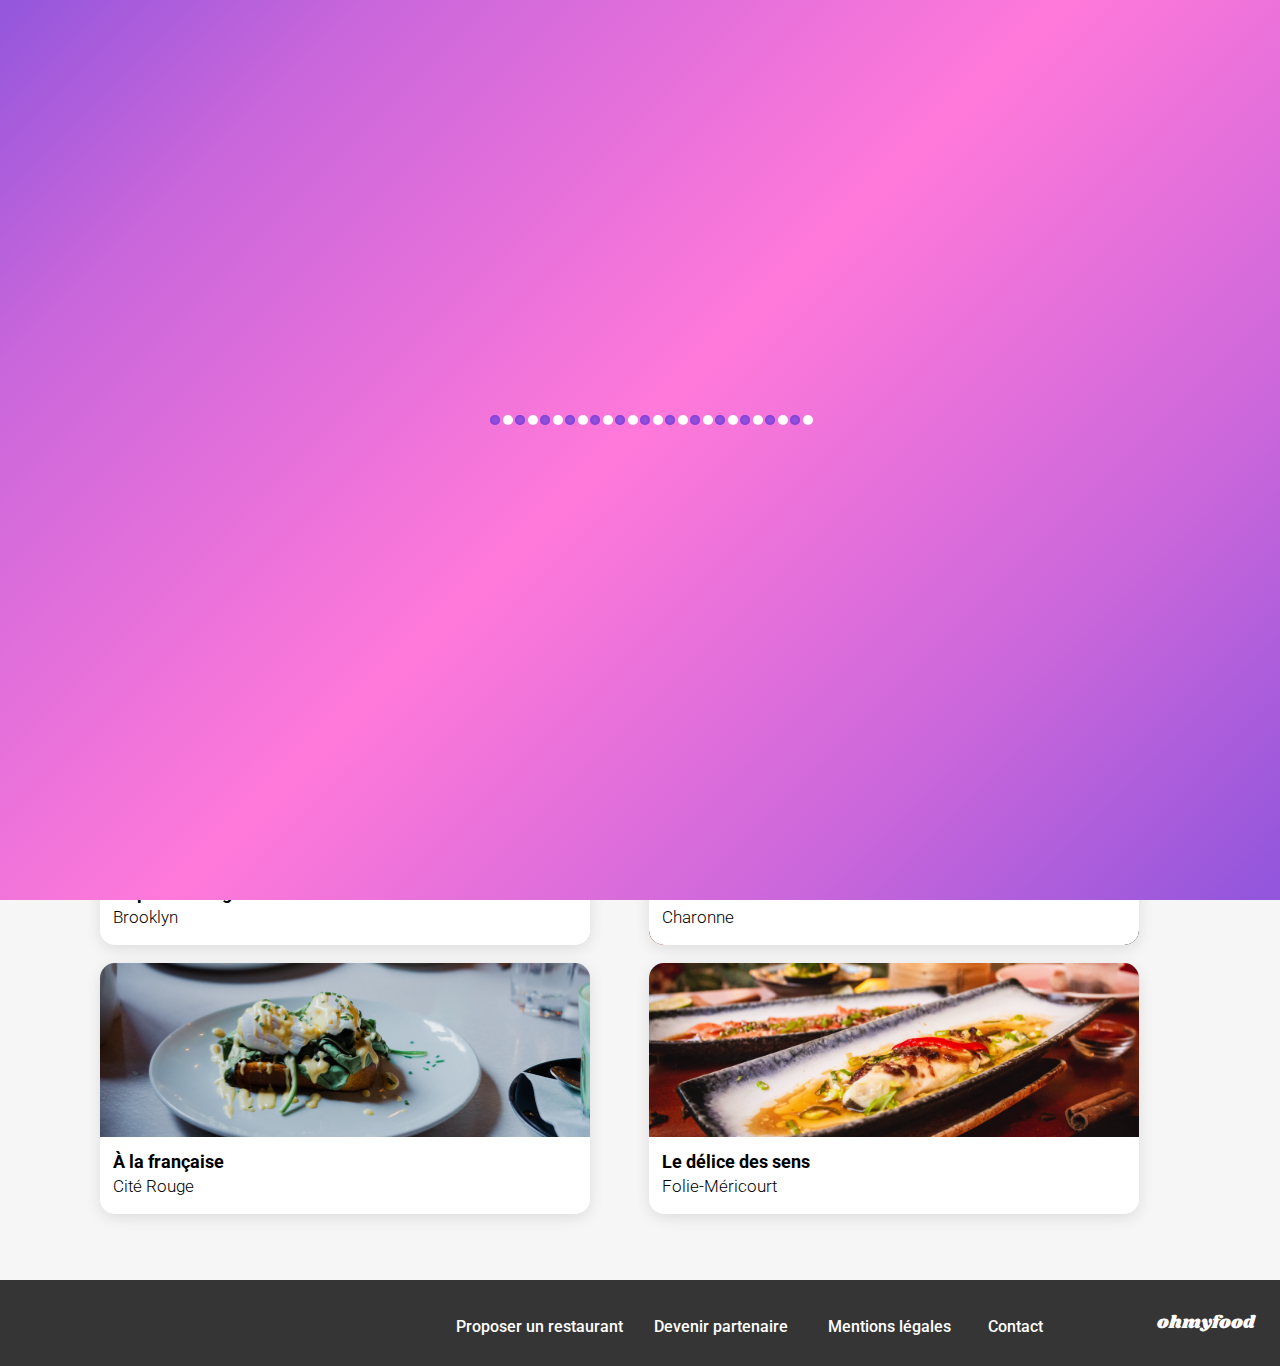
<file: index.html>
<!DOCTYPE html>
<html lang="fr">

<head>
      <meta charset="UTF-8">
      <meta name="viewport" content="width=device-width, initial-scale=1.0">
      <title>ohmyfood</title>
      <link rel="preconnect" href="https://fonts.googleapis.com">
      <link rel="preconnect" href="https://fonts.gstatic.com" crossorigin>
      <link href="https://fonts.googleapis.com/css2?family=Roboto:ital,wght@0,100;0,300;0,400;0,500;0,700;0,900;1,100;1,300;1,400;1,500;1,700;1,900&family=Shrikhand&display=swap"
            rel="stylesheet">
      <link rel="stylesheet" href="https://cdnjs.cloudflare.com/ajax/libs/font-awesome/6.2.1/css/all.min.css"
            integrity="sha512-MV7K8+y+gLIBoVD59lQIYicR65iaqukzvf/nwasF0nqhPay5w/9lJmVM2hMDcnK1OnMGCdVK+iQrJ7lzPJQd1w=="
            crossorigin="anonymous" referrerpolicy="no-referrer">
      <link rel="stylesheet" href="css/style.css">
      <link rel="icon" href="images/logo/ohmyfood.png" type="image/x-icon">

</head>

<body class="homepage">
      <div class="loader">
            <div class="dots">
                  <div class="dot"></div>
                  <div class="dot"></div>
                  <div class="dot"></div>
                  <div class="dot"></div>
                  <div class="dot"></div>
                  <div class="dot"></div>
                  <div class="dot"></div>
                  <div class="dot"></div>
                  <div class="dot"></div>
                  <div class="dot"></div>
                  <div class="dot"></div>
                  <div class="dot"></div>
                  <div class="dot"></div>
                  <div class="dot"></div>
                  <div class="dot"></div>
                  <div class="dot"></div>
                  <div class="dot"></div>
                  <div class="dot"></div>
                  <div class="dot"></div>
                  <div class="dot"></div>
                  <div class="dot"></div>
                  <div class="dot"></div>
                  <div class="dot"></div>
                  <div class="dot"></div>
                  <div class="dot"></div>
                  <div class="dot"></div>
            </div>
      </div>


      <!-- header/shadow/color:bw + bgwhite-->
      <header class="header">
            <!-- sx back arrow -->
            <a class="backbtn" href="index.html">
                  <i class="fa-solid fa-arrow-left"></i>
            </a>
            <!-- center logo -->
            <a class="txtlogo" href="index.html">
                  <h1 class="logotxt">ohmyfood</h1>
            </a>

            <a class="imglogo" href="index.html">
                  <img class="desklogo" src="images/logo/ohmyfood.png" alt="Logo ohmyfood noir sur fond blanc">
            </a>

      </header>

      <!-- location/color:g1g2 -->
      <div class="location">
            <div class="poi">
                  <i class="fa-solid fa-location-dot"></i>
            </div>
            <input type="text" class="textarea" placeholder="Paris, Belleville" required>

      </div>


      <!-- top section color:bg1 -->
      <div class="top__section">
            <!-- h1 -->

            <h1>Réservez le menu qui vous convient</h1>

            <!-- p -->
            <p>Découvrez des restaurants d’exception, sélectionnés par nos soins.</p>

            <!-- Button -->
            <button class="btn_gradient">Explorer nos restaurants</button>


      </div>

      <!-- Section Fonctionnement bg W1-->
      <section class="howto">
            <!-- Title -->
            <h2>Fonctionnement</h2>
            <!-- 3 steps -->
            <div class="container">
                  <div class="stepstiles">
                        <div class="circle">
                              1
                        </div>
                        <a href="">
                              <div class="tiles">
                                    <i class="fa-solid fa-mobile-screen-button"></i>
                                    Choisissez un restaurant
                              </div>
                        </a>
                  </div>
                  <div class="stepstiles">
                        <div class="circle">
                              2
                        </div>
                        <a href="">
                              <div class="tiles">
                                    <i class="fa-solid fa-list"></i>
                                    Composez votre menu
                              </div>
                        </a>
                  </div>
                  <div class="stepstiles">
                        <div class="circle">
                              3
                        </div>
                        <a href="">
                              <div class="tiles">
                                    <i class="fa-solid fa-store"></i>
                                    Dégustez au restaurant
                              </div>
                        </a>
                  </div>
            </div>
      </section>




      <!-- Section Restaurants bg W2-->
      <section class="restaurants">
            <div>
                  <h2>Restaurants</h2>
            </div>
            <!-- 4 Cards + h3 + txt + Heart -->
            <div class="restaurants__cards">
                  <a class="card" href="restaurants/menus/menu_la_palette_du_gout.html">
                        <img src="images/restaurants/jay-wennington-N_Y88TWmGwA-unsplash.jpg" alt="">
                        <div class="stamp">Nouveau</div>
                        <div class="txts">
                              <h3>La palette du goût</h3>
                              <h4>Brooklyn</h4>
                        </div>
                        <div class="heart__icon">
                              <i class="fa-regular fa-heart fa-2x heart__icon--empty"></i>
                              <i class="fa-solid fa-heart fa-2x heart__icon--full"></i>
                        </div>
                  </a>
                  <a class="card" href="restaurants/menus/menu_la_note_enchantee.html">
                        <img src="images/restaurants/stil-u2Lp8tXIcjw-unsplash.jpg" alt="">
                        <div class="stamp">Nouveau</div>
                        <div class="txts">
                              <h3>La note enchantée</h3>
                              <h4>Charonne</h4>
                        </div>
                        <div class="heart__icon">
                              <i class="fa-regular fa-heart fa-2x heart__icon--empty"></i>
                              <i class="fa-solid fa-heart fa-2x heart__icon--full"></i>
                        </div>
                  </a>
                  <a class="card three" href="restaurants/menus/menu_a_la_francaise.html">
                        <img src="images/restaurants/toa-heftiba-DQKerTsQwi0-unsplash.jpg" alt="">
                        <!-- <div class="stamp">Nouveau</div> -->
                        <div class="txts">
                              <h3>À la française</h3>
                              <h4>Cité Rouge</h4>
                        </div>
                        <div class="heart__icon">
                              <i class="fa-regular fa-heart fa-2x heart__icon--empty"></i>
                              <i class="fa-solid fa-heart fa-2x heart__icon--full"></i>
                        </div>
                  </a>
                  <a class="card" href="restaurants/menus/menu_le_delice_des_sens.html">
                        <img src="images/restaurants/louis-hansel-shotsoflouis-qNBGVyOCY8Q-unsplash.jpg" alt="">
                        <!-- <div class="stamp">Nouveau</div> -->
                        <div class="txts">
                              <h3>Le délice des sens</h3>
                              <h4>Folie-Méricourt</h4>
                        </div>
                        <div class="heart__icon">
                              <i class="fa-regular fa-heart fa-2x heart__icon--empty"></i>
                              <i class="fa-solid fa-heart fa-2x heart__icon--full"></i>
                        </div>
                  </a>
            </div>
      </section>



      <!-- Footer -->
      <footer>
            <!-- logo txt -->
            <h2 class="logotxt">ohmyfood</h2>
            <!-- ico + Proposer un restaurant -->
            <div class="footermenu">
                  <div>
                        <a class="large" href="">
                              <i class="fa-solid fa-utensils"></i>
                              <h3>Proposer un restaurant</h3>
                        </a>
                  </div>
                  <!-- ico + Devenir Partenaire -->
                  <div>
                        <a class="large" href="">
                              <i class="fa-solid fa-handshake-angle"></i>
                              <h3>Devenir partenaire</h3>
                        </a>
                  </div>
                  <!-- Mentions Legales -->
                  <div>
                        <a class="smal" href="">
                              <h3>Mentions légales</h3>
                        </a>
                  </div>
                  <!-- Contact -->
                  <div>
                        <a class="smal" href="mailto:someone@example.com" target="_blank">
                              <h3>Contact</h3>
                        </a>
                  </div>
            </div>




      </footer>



</body>

</html>
</file>
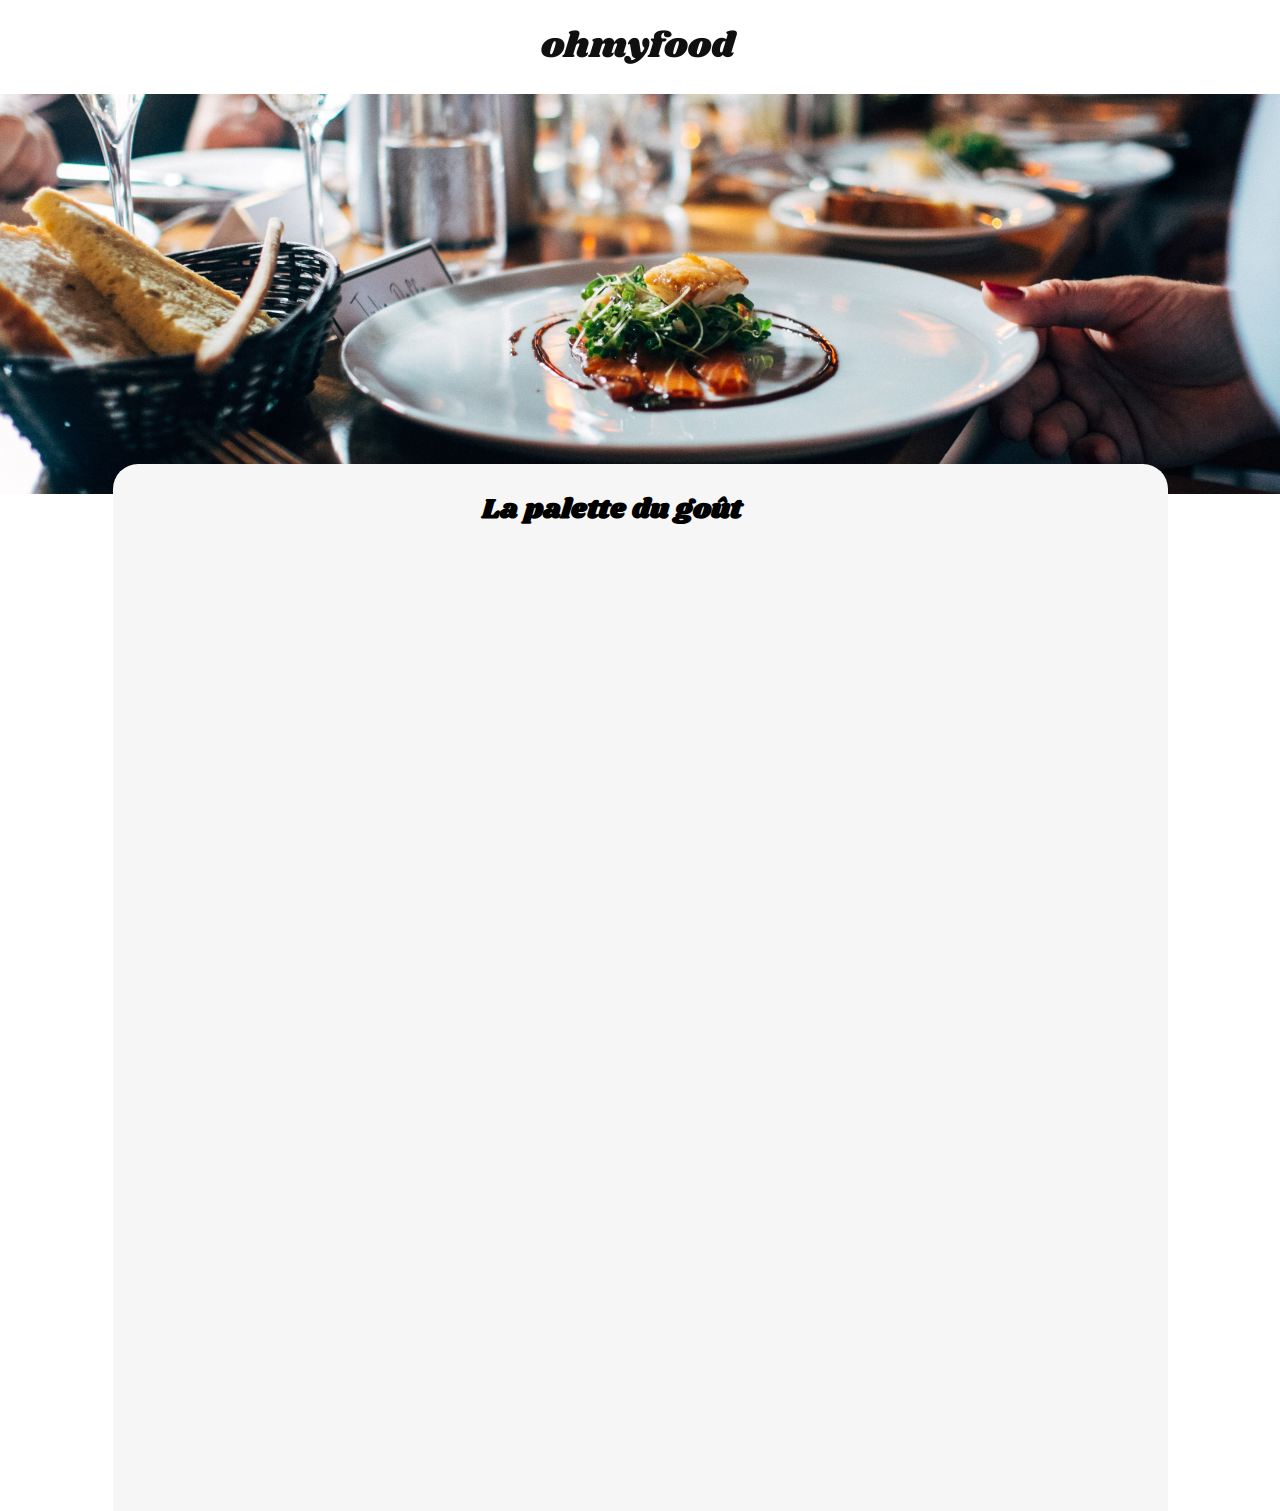
<file: test.html>
<!DOCTYPE html>
<html lang="fr">

<head>
    <meta charset="UTF-8">
    <meta name="viewport" content="width=device-width, initial-scale=1.0">
    <title>ohmyfood</title>
    <link rel="preconnect" href="https://fonts.googleapis.com">
    <link rel="preconnect" href="https://fonts.gstatic.com" crossorigin>
    <link
        href="https://fonts.googleapis.com/css2?family=Roboto:ital,wght@0,100;0,300;0,400;0,500;0,700;0,900;1,100;1,300;1,400;1,500;1,700;1,900&family=Shrikhand&display=swap"
        rel="stylesheet">
    <link rel="stylesheet" href="https://cdnjs.cloudflare.com/ajax/libs/font-awesome/6.2.1/css/all.min.css"
        integrity="sha512-MV7K8+y+gLIBoVD59lQIYicR65iaqukzvf/nwasF0nqhPay5w/9lJmVM2hMDcnK1OnMGCdVK+iQrJ7lzPJQd1w=="
        crossorigin="anonymous" referrerpolicy="no-referrer">
    <link rel="stylesheet" href="/css/style.css">
    <link rel="icon" href="images/logo/ohmyfood.png" type="image/x-icon">

</head>

<body>
    <header class="header">
        <!-- sx back arrow -->
        <a class="backbtn" href="index.html">
            <i class="fa-solid fa-arrow-left"></i>
        </a>
        <!-- center logo -->
        <a class="txtlogo" href="index.html">
            <h1 class="logotxt">ohmyfood</h1>
        </a>

        <a class="imglogo" href="index.html">
            <img class="desklogo" src="images/logo/ohmyfood.png" alt="Logo ohmyfood noir sur fond blanc">
        </a>

    </header>

    <Section class="restaurant__img">
        <img src="/images/restaurants/jay-wennington-N_Y88TWmGwA-unsplash.jpg"
            alt="Assiette blanche en style gastronomique sur table">
    </Section>



    <section class="restaurants__menu">
        <div class="title__heart">
            <h2>La palette du goût</h2>
            <div class="heart__icon">
                <i class="fa-regular fa-heart fa-2x heart__icon--empty"></i>
                <i class="fa-solid fa-heart fa-2x heart__icon--full"></i>
            </div>
        </div>

        <div class="menu">

            <h3>ENTRÉES</h3>

            <div class="flex__tile">
                <div class="ellipsis">
                    <h3>Fricassée d'escargots</h3>
                    <h4>Au piment d'Espelette</h4>
                </div>
                <div class="price">
                    <span>55€</span>
                </div>
                <i class="fa-solid fa-circle-check icon"></i>
            </div>

            <div class="flex__tile">
                <div class="ellipsis">
                    <h3>Foie gras de canard mi-cuit</h3>
                    <h4>Et ses copeaux de truffe noire</h4>
                </div>
                <div class="price">
                    <span>35€</span>
                </div>
                <i class="fa-solid fa-circle-check icon"></i>
            </div>

            <div class="flex__tile">
                <div class="ellipsis">
                    <h3>Œuf au plat</h3>
                    <h4>Assaisonné à la truffe sur lit de caviar</h4>
                </div>
                <div class="price">
                    <span>20€</span>
                </div>
                <i class="fa-solid fa-circle-check icon"></i>
            </div>
        </div>


        <div class="menu">

            <h3>PLATS</h3>

            <div class="flex__tile">
                <div class="ellipsis">
                    <h3>Filet de bœuf aux herbes</h3>
                    <h4>Accompagné de sa ribambelle de légumes</h4>
                </div>
                <div class="price">
                    <span>40€</span>
                </div>
                <i class="fa-solid fa-circle-check icon"></i>
            </div>

            <div class="flex__tile">
                <div class="ellipsis">
                    <h3>Parmentier de queue de bœuf</h3>
                    <h4>À la truffe noire sur sa purée de panais</h4>
                </div>
                <div class="price">
                    <span>35€</span>
                </div>
                <i class="fa-solid fa-circle-check icon"></i>
            </div>

            <div class="flex__tile">
                <div class="ellipsis">
                    <h3>Filet de turbot</h3>
                    <h4>Aux agrumes</h4>
                </div>
                <div class="price">
                    <span>44€</span>
                </div>
                <i class="fa-solid fa-circle-check icon"></i>
            </div>

        </div>
        <div class="menu">

            <h3>DESSERTS</h3>

            <div class="flex__tile">
                <div class="ellipsis">
                    <h3>Paris-Brest</h3>
                    <h4>Revisité</h4>
                </div>
                <div class="price">
                    <span>18€</span>
                </div>
                <i class="fa-solid fa-circle-check icon"></i>
            </div>

            <div class="flex__tile">
                <div class="ellipsis">
                    <h3>Macaron au chocolat d'exception</h3>
                    <h4>Et glace à la vanille de Madagascar</h4>
                </div>
                <div class="price">
                    <span>22€</span>
                </div>
                <i class="fa-solid fa-circle-check icon"></i>
            </div>

            <div class="flex__tile">
                <div class="ellipsis">
                    <h3>Mousse au chocolat</h3>
                    <h4>Au piment d'Espelette et à la truffe noire</h4>
                </div>
                <div class="price">
                    <span>23€</span>
                </div>
                <i class="fa-solid fa-circle-check icon"></i>
            </div>

        </div>

    </section>
</body>

</html>
</file>
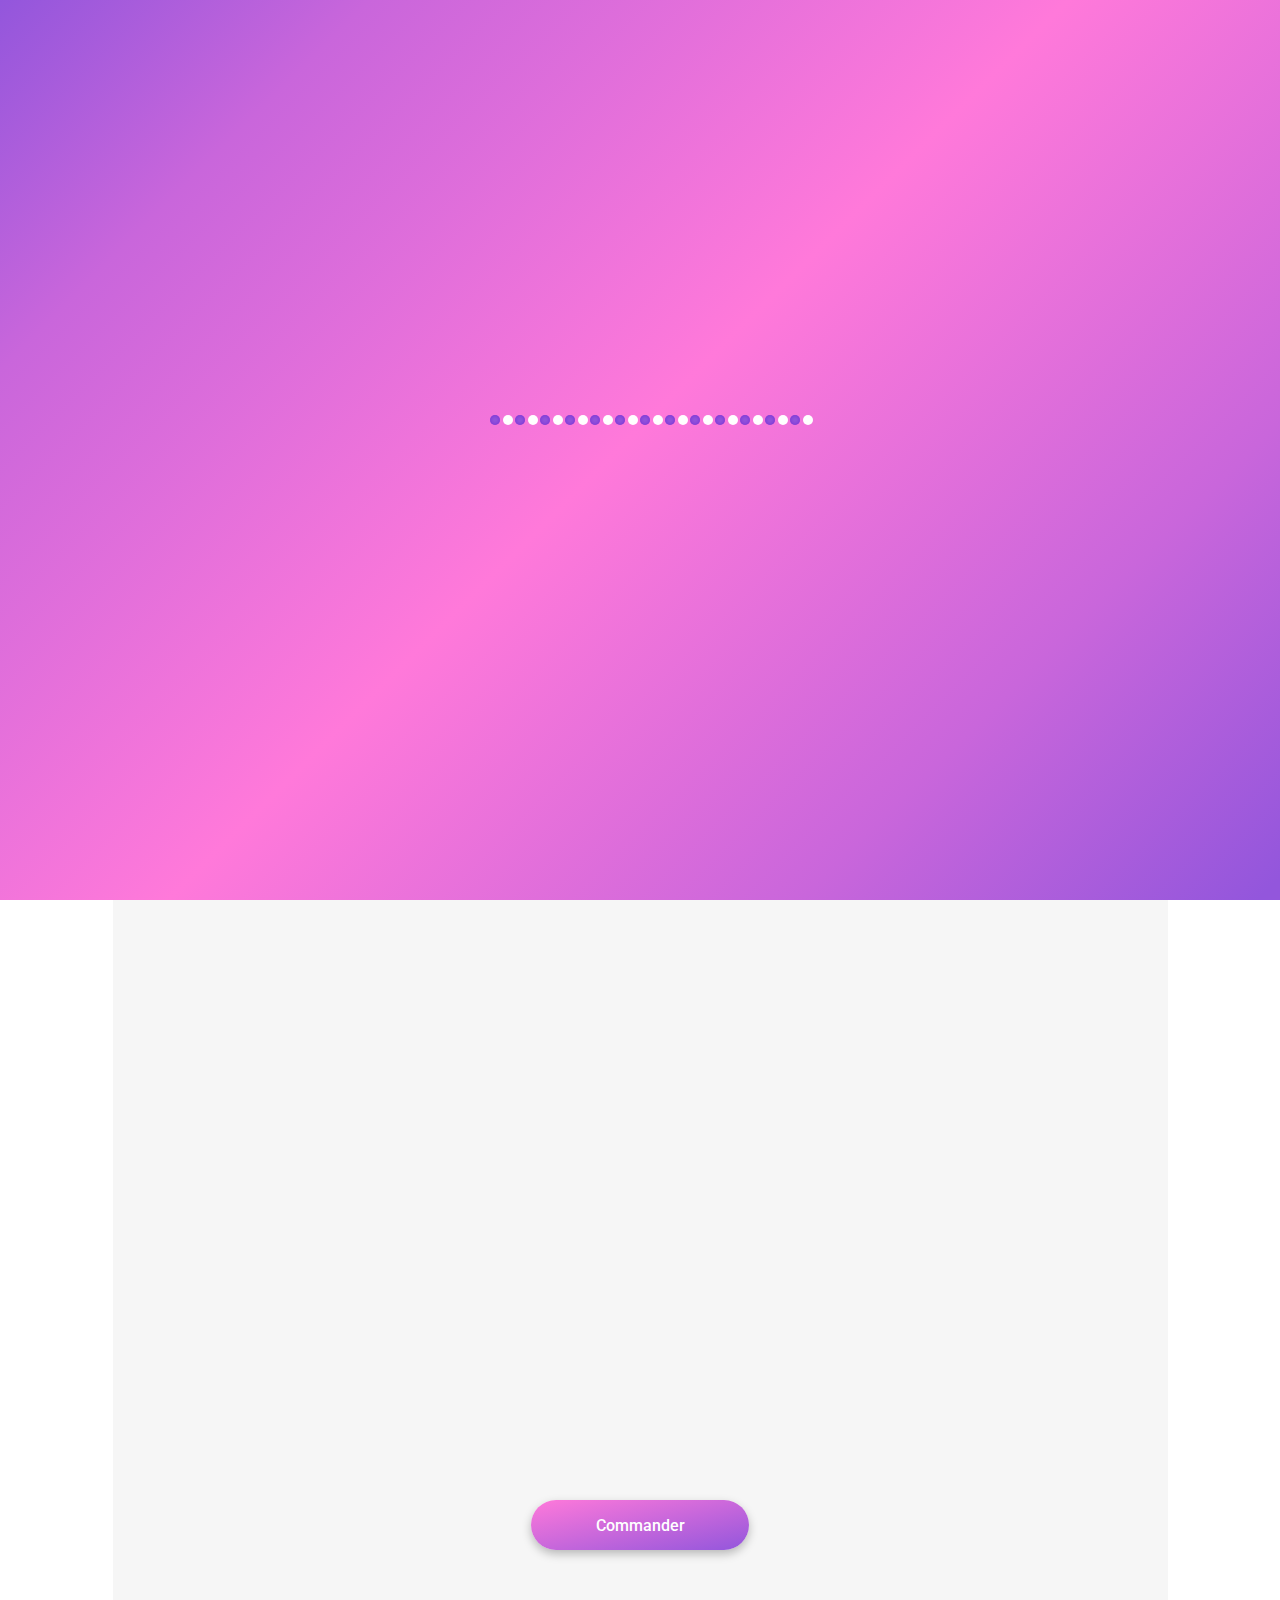
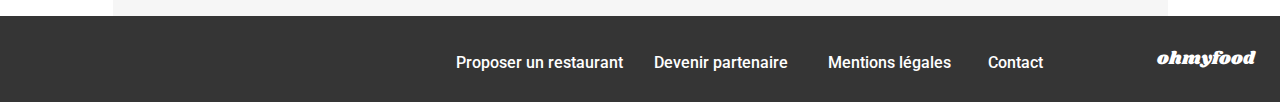
<file: restaurants/menus/menu_a_la_francaise.html>
<!DOCTYPE html>
<html lang="fr">

<head>
    <meta charset="UTF-8">
    <meta name="viewport" content="width=device-width, initial-scale=1.0">
    <title>ohmyfood</title>
    <link rel="preconnect" href="https://fonts.googleapis.com">
    <link rel="preconnect" href="https://fonts.gstatic.com" crossorigin>
    <link
        href="https://fonts.googleapis.com/css2?family=Roboto:ital,wght@0,100;0,300;0,400;0,500;0,700;0,900;1,100;1,300;1,400;1,500;1,700;1,900&family=Shrikhand&display=swap"
        rel="stylesheet">
    <link rel="stylesheet" href="https://cdnjs.cloudflare.com/ajax/libs/font-awesome/6.2.1/css/all.min.css"
        integrity="sha512-MV7K8+y+gLIBoVD59lQIYicR65iaqukzvf/nwasF0nqhPay5w/9lJmVM2hMDcnK1OnMGCdVK+iQrJ7lzPJQd1w=="
        crossorigin="anonymous" referrerpolicy="no-referrer">
    <link rel="stylesheet" href="../../css/style.css">
    <link rel="icon" href="../../images/logo/ohmyfood@2x.svg" type="image/x-icon">

</head>

<body>
    <div class="loader">
        <div class="dots">
            <div class="dot"></div>
            <div class="dot"></div>
            <div class="dot"></div>
            <div class="dot"></div>
            <div class="dot"></div>
            <div class="dot"></div>
            <div class="dot"></div>
            <div class="dot"></div>
            <div class="dot"></div>
            <div class="dot"></div>
            <div class="dot"></div>
            <div class="dot"></div>
            <div class="dot"></div>
            <div class="dot"></div>
            <div class="dot"></div>
            <div class="dot"></div>
            <div class="dot"></div>
            <div class="dot"></div>
            <div class="dot"></div>
            <div class="dot"></div>
            <div class="dot"></div>
            <div class="dot"></div>
            <div class="dot"></div>
            <div class="dot"></div>
            <div class="dot"></div>
            <div class="dot"></div>
        </div>
    </div>


    <!-- header/shadow/color:bw + bgwhite-->
    <header class="header">
        <!-- sx back arrow -->
        <a class="backbtn" href="../../index.html">
            <i class="fa-solid fa-arrow-left"></i>
        </a>
        <!-- center logo -->
        <a class="txtlogo" href="../../index.html">
            <h1 class="logotxt">ohmyfood</h1>
        </a>

        <a class="imglogo" href="../../index.html">
            <img class="desklogo" src="../../images/logo/ohmyfood.png" alt="Logo ohmyfood noir sur fond blanc">
        </a>

    </header>

    <div class="restaurant__img">
        <img src="../../images/restaurants/toa-heftiba-DQKerTsQwi0-unsplash.jpg"
            alt="Assiette blanche en style gastronomique sur table">
    </div>

    <section class="restaurants__menu">
        <div class="title__heart">
            <h2>À la française</h2>
            <div class="heart__icon">
                <i class="fa-regular fa-heart fa-2x heart__icon--empty"></i>
                <i class="fa-solid fa-heart fa-2x heart__icon--full"></i>
            </div>
        </div>


        <div class="menu">

            <h3 class="h3title">ENTRÉES</h3>

            <div class="flex__tile">
                <div class="ellipsis">
                    <h3>Tartare de poulpe acidulé</h3>
                    <h4>Aux zestes d'orange</h4>
                </div>
                <div class="price">
                    <span>25€</span>
                </div>
                <i class="fa-solid fa-circle-check icon"></i>
            </div>

            <div class="flex__tile">
                <div class="ellipsis">
                    <h3>Velouté de légumes d'antan</h3>
                    <h4>Carotte, panais, topinambour</h4>
                </div>
                <div class="price">
                    <span>35€</span>
                </div>
                <i class="fa-solid fa-circle-check icon"></i>
            </div>

            <div class="flex__tile">
                <div class="ellipsis">
                    <h3>Soupe à l'oignon</h3>
                    <h4>Revisitée</h4>
                </div>
                <div class="price">
                    <span>20€</span>
                </div>
                <i class="fa-solid fa-circle-check icon"></i>
            </div>
        </div>



        <div class="menu">

            <h3 class="h3title">PLATS</h3>

            <div class="flex__tile">
                <div class="ellipsis">
                    <h3>Coquilles Saint-Jacques</h3>
                    <h4>Accompagnées d'une purée de panais</h4>
                </div>
                <div class="price">
                    <span>40€</span>
                </div>
                <i class="fa-solid fa-circle-check icon"></i>
            </div>

            <div class="flex__tile">
                <div class="ellipsis">
                    <h3>Magret de canard</h3>
                    <h4>Et parmentier de pommes de terre</h4>
                </div>
                <div class="price">
                    <span>35€</span>
                </div>
                <i class="fa-solid fa-circle-check icon"></i>
            </div>

            <div class="flex__tile">
                <div class="ellipsis">
                    <h3>Pigeonneau d’Ille-et-Vilaine</h3>
                    <h4>Sur son lit de gnocchis aux légumes</h4>
                </div>
                <div class="price">
                    <span>44€</span>
                </div>
                <i class="fa-solid fa-circle-check icon"></i>
            </div>
        </div>



        <div class="menu">

            <h3 class="h3title">DESSERTS</h3>

            <div class="flex__tile">
                <div class="ellipsis">
                    <h3>Pétales de violettes glacés</h3>
                    <h4>Et purée de noisettes</h4>
                </div>
                <div class="price">
                    <span>18€</span>
                </div>
                <i class="fa-solid fa-circle-check icon"></i>
            </div>

            <div class="flex__tile">
                <div class="ellipsis">
                    <h3>Fondant au chocolat</h3>
                    <h4>Revisité</h4>
                </div>
                <div class="price">
                    <span>22€</span>
                </div>
                <i class="fa-solid fa-circle-check icon"></i>
            </div>

            <div class="flex__tile">
                <div class="ellipsis">
                    <h3>Millefeuille croustillant</h3>
                    <h4>Myrtilles et pâte d’amande</h4>
                </div>
                <div class="price">
                    <span>23€</span>
                </div>
                <i class="fa-solid fa-circle-check icon"></i>
            </div>

        </div>

        <!-- Button -->
        <div class="btn">
            <button class="btn_gradient">Commander</button>
        </div>

    </section>



    <!-- Footer -->
    <footer>
        <!-- logo txt -->
        <h2 class="logotxt">ohmyfood</h2>
        <!-- ico + Proposer un restaurant -->
        <div class="footermenu">
            <div>
                <a class="large" href="">
                    <i class="fa-solid fa-utensils"></i>
                    <h3>Proposer un restaurant</h3>
                </a>
            </div>
            <!-- ico + Devenir Partenaire -->
            <div>
                <a class="large" href="">
                    <i class="fa-solid fa-handshake-angle"></i>
                    <h3>Devenir partenaire</h3>
                </a>
            </div>
            <!-- Mentions Legales -->
            <div>
                <a class="smal" href="">
                    <h3>Mentions légales</h3>
                </a>
            </div>
            <!-- Contact -->
            <div>
                <a class="smal" href="mailto:someone@example.com" target="_blank">
                    <h3>Contact</h3>
                </a>
            </div>
        </div>




    </footer>



</body>

</html>
</file>
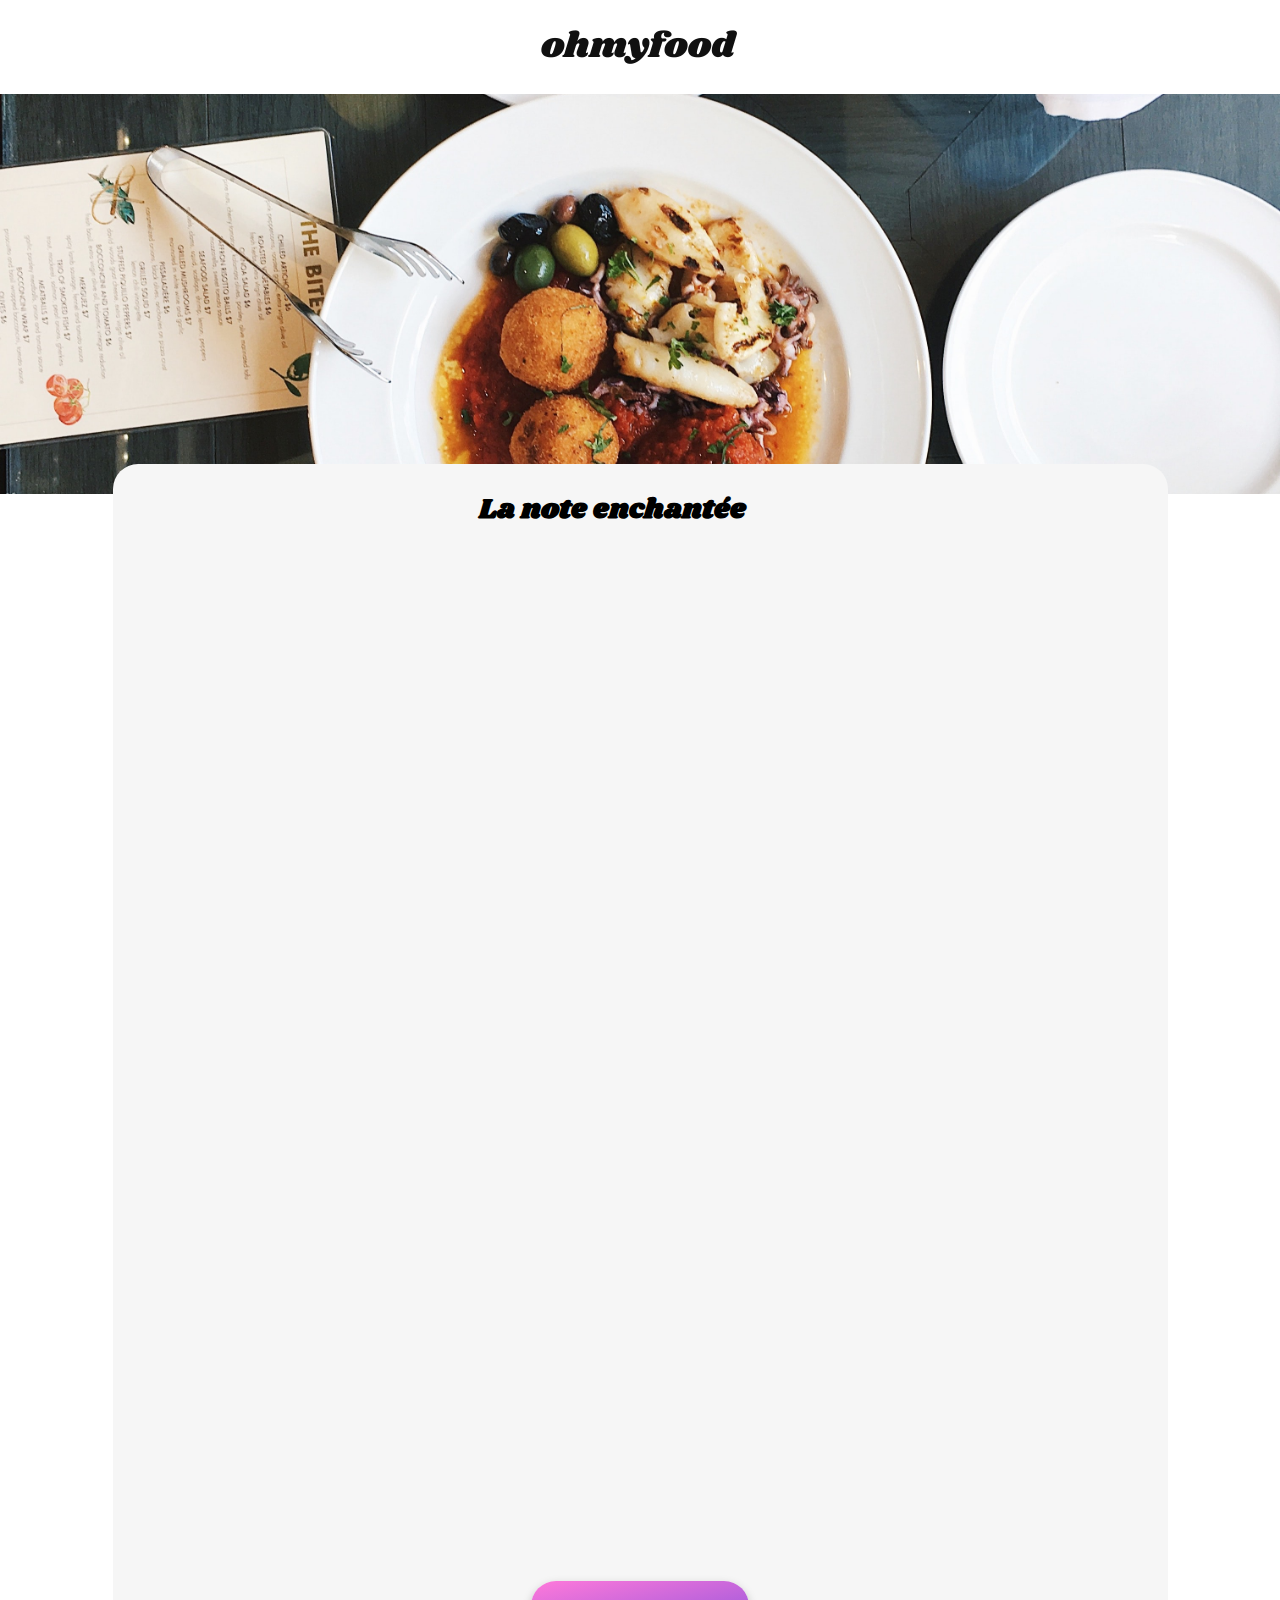
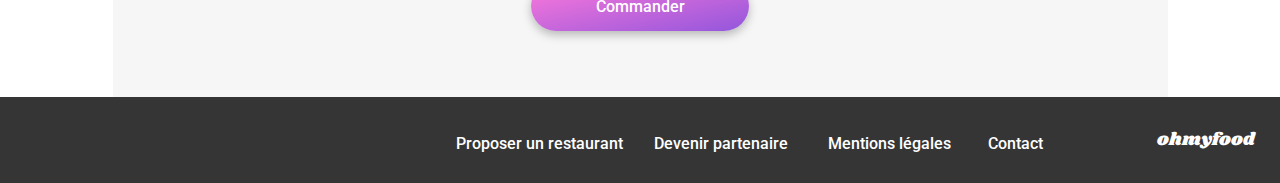
<file: restaurants/menus/menu_la_note_enchantee.html>
<!DOCTYPE html>
<html lang="fr">

<head>
    <meta charset="UTF-8">
    <meta name="viewport" content="width=device-width, initial-scale=1.0">
    <title>ohmyfood</title>
    <link rel="preconnect" href="https://fonts.googleapis.com">
    <link rel="preconnect" href="https://fonts.gstatic.com" crossorigin>
    <link
        href="https://fonts.googleapis.com/css2?family=Roboto:ital,wght@0,100;0,300;0,400;0,500;0,700;0,900;1,100;1,300;1,400;1,500;1,700;1,900&family=Shrikhand&display=swap"
        rel="stylesheet">
    <link rel="stylesheet" href="https://cdnjs.cloudflare.com/ajax/libs/font-awesome/6.2.1/css/all.min.css"
        integrity="sha512-MV7K8+y+gLIBoVD59lQIYicR65iaqukzvf/nwasF0nqhPay5w/9lJmVM2hMDcnK1OnMGCdVK+iQrJ7lzPJQd1w=="
        crossorigin="anonymous" referrerpolicy="no-referrer">
    <link rel="stylesheet" href="../../css/style.css">
    <link rel="icon" href="../../images/logo/ohmyfood@2x.svg" type="image/x-icon">

</head>

<body>
    <!-- <div class="loader">
        <div class="dots">
            <div class="dot"></div>
            <div class="dot"></div>
            <div class="dot"></div>
            <div class="dot"></div>
            <div class="dot"></div>
            <div class="dot"></div>
            <div class="dot"></div>
            <div class="dot"></div>
            <div class="dot"></div>
            <div class="dot"></div>
            <div class="dot"></div>
            <div class="dot"></div>
            <div class="dot"></div>
            <div class="dot"></div>
            <div class="dot"></div>
            <div class="dot"></div>
            <div class="dot"></div>
            <div class="dot"></div>
            <div class="dot"></div>
            <div class="dot"></div>
            <div class="dot"></div>
            <div class="dot"></div>
            <div class="dot"></div>
            <div class="dot"></div>
            <div class="dot"></div>
            <div class="dot"></div>
        </div>
    </div> -->


    <!-- header/shadow/color:bw + bgwhite-->
    <header class="header">
        <!-- sx back arrow -->
        <a class="backbtn" href="../../index.html">
            <i class="fa-solid fa-arrow-left"></i>
        </a>
        <!-- center logo -->
        <a class="txtlogo" href="../../index.html">
            <h1 class="logotxt">ohmyfood</h1>
        </a>

        <a class="imglogo" href="../../index.html">
            <img class="desklogo" src="/images/logo/ohmyfood.png" alt="Logo ohmyfood noir sur fond blanc">
        </a>

    </header>

    <div class="restaurant__img ">
        <img src="../../images/restaurants/stil-u2Lp8tXIcjw-unsplash.jpg"
            alt="Assiette blanche en style gastronomique sur table">
    </div>

    <section class="restaurants__menu">
        <div class="title__heart">
            <h2>La note enchantée</h2>
            <div class="heart__icon">
                <i class="fa-regular fa-heart fa-2x heart__icon--empty"></i>
                <i class="fa-solid fa-heart fa-2x heart__icon--full"></i>
            </div>
        </div>



        <div class="menu">

            <h3 class="h3title">ENTRÉES</h3>

            <div class="flex__tile">
                <div class="ellipsis">
                    <h3>Ravioles de foie gras</h3>
                    <h4>Accompagnées de leur crème à la truffe</h4>
                </div>
                <div class="price">
                    <span>25€</span>
                </div>
                <i class="fa-solid fa-circle-check icon"></i>
            </div>

            <div class="flex__tile">
                <div class="ellipsis">
                    <h3>Caviar osciètre</h3>
                    <h4>Sur blini à la farine de blé noir</h4>
                </div>
                <div class="price">
                    <span>35€</span>
                </div>
                <i class="fa-solid fa-circle-check icon"></i>
            </div>

            <div class="flex__tile">
                <div class="ellipsis">
                    <h3>Homard et espuma de potiron</h3>
                    <h4>Marinés aux zestes d'orange</h4>
                </div>
                <div class="price">
                    <span>20€</span>
                </div>
                <i class="fa-solid fa-circle-check icon"></i>
            </div>

            <div class="flex__tile">
                <div class="ellipsis">
                    <h3>Foie gras de canard cuit entier</h3>
                    <h4>Confiture de figue et pain toasté</h4>
                </div>
                <div class="price">
                    <span>35€</span>
                </div>
                <i class="fa-solid fa-circle-check icon"></i>
            </div>
        </div>


        <div class="menu">

            <h3 class="h3title">PLATS</h3>

            <div class="flex__tile">
                <div class="ellipsis">
                    <h3>Noix de coquilles Saint-Jacques</h3>
                    <h4>Sur lit de purée de céleri-rave</h4>
                </div>
                <div class="price">
                    <span>40€</span>
                </div>
                <i class="fa-solid fa-circle-check icon"></i>
            </div>

            <div class="flex__tile">
                <div class="ellipsis">
                    <h3>Langoustine poêlée</h3>
                    <h4>Purée de patate douce</h4>
                </div>
                <div class="price">
                    <span>35€</span>
                </div>
                <i class="fa-solid fa-circle-check icon"></i>
            </div>

            <div class="flex__tile">
                <div class="ellipsis">
                    <h3>Mijoté de queue de bœuf</h3>
                    <h4>Et riz sauvage aux zestes de citron</h4>
                </div>
                <div class="price">
                    <span>44€</span>
                </div>
                <i class="fa-solid fa-circle-check icon"></i>
            </div>
        </div>



        <div class="menu">

            <h3 class="h3title">DESSERTS</h3>

            <div class="flex__tile">
                <div class="ellipsis">
                    <h3>Macaron noisette et chocolat</h3>
                    <h4>Glace au caramel brun et sel de Guérande</h4>
                </div>
                <div class="price">
                    <span>18€</span>
                </div>
                <i class="fa-solid fa-circle-check icon"></i>
            </div>

            <div class="flex__tile">
                <div class="ellipsis">
                    <h3>Baba au rhum revisité</h3>
                    <h4>Avec son coulis de citron</h4>
                </div>
                <div class="price">
                    <span>22€</span>
                </div>
                <i class="fa-solid fa-circle-check icon"></i>
            </div>

            <div class="flex__tile">
                <div class="ellipsis">
                    <h3>Tarte au citron meringuée</h3>
                    <h4>Déstructurée</h4>
                </div>
                <div class="price">
                    <span>23€</span>
                </div>
                <i class="fa-solid fa-circle-check icon"></i>
            </div>
        </div>


        <!-- Button -->
        <div class="btn">
            <button class="btn_gradient">Commander</button>
        </div>

    </section>



    <!-- Footer -->
    <footer>
        <!-- logo txt -->
        <h2 class="logotxt">ohmyfood</h2>
        <!-- ico + Proposer un restaurant -->
        <div class="footermenu">
            <div>
                <a class="large" href="">
                    <i class="fa-solid fa-utensils"></i>
                    <h3>Proposer un restaurant</h3>
                </a>
            </div>
            <!-- ico + Devenir Partenaire -->
            <div>
                <a class="large" href="">
                    <i class="fa-solid fa-handshake-angle"></i>
                    <h3>Devenir partenaire</h3>
                </a>
            </div>
            <!-- Mentions Legales -->
            <div>
                <a class="smal" href="">
                    <h3>Mentions légales</h3>
                </a>
            </div>
            <!-- Contact -->
            <div>
                <a class="smal" href="mailto:someone@example.com" target="_blank">
                    <h3>Contact</h3>
                </a>
            </div>
        </div>




    </footer>



</body>

</html>
</file>
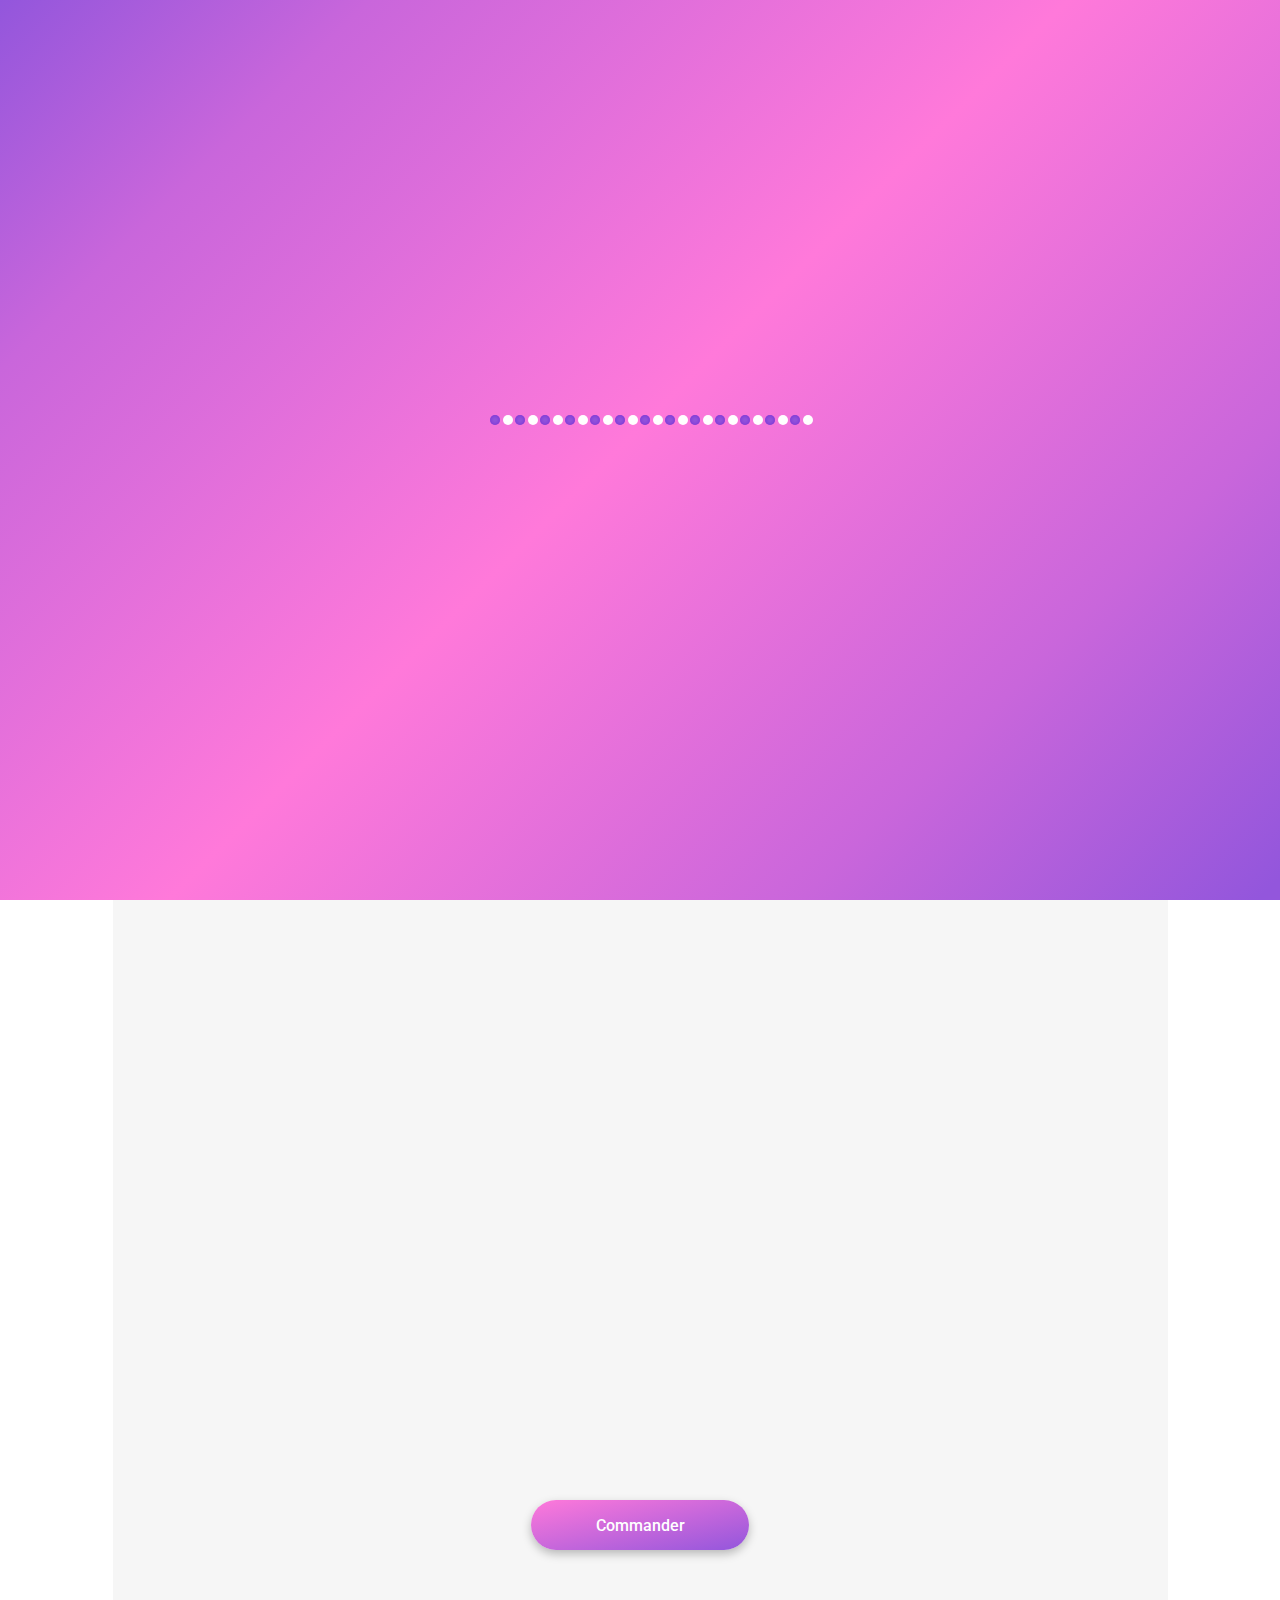
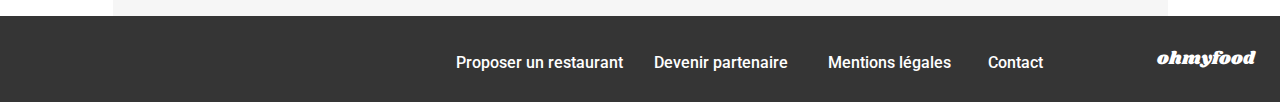
<file: restaurants/menus/menu_la_palette_du_gout.html>
<!DOCTYPE html>
<html lang="fr">

<head>
    <meta charset="UTF-8">
    <meta name="viewport" content="width=device-width, initial-scale=1.0">
    <title>ohmyfood</title>
    <link rel="preconnect" href="https://fonts.googleapis.com">
    <link rel="preconnect" href="https://fonts.gstatic.com" crossorigin>
    <link
        href="https://fonts.googleapis.com/css2?family=Roboto:ital,wght@0,100;0,300;0,400;0,500;0,700;0,900;1,100;1,300;1,400;1,500;1,700;1,900&family=Shrikhand&display=swap"
        rel="stylesheet">
    <link rel="stylesheet" href="https://cdnjs.cloudflare.com/ajax/libs/font-awesome/6.2.1/css/all.min.css"
        integrity="sha512-MV7K8+y+gLIBoVD59lQIYicR65iaqukzvf/nwasF0nqhPay5w/9lJmVM2hMDcnK1OnMGCdVK+iQrJ7lzPJQd1w=="
        crossorigin="anonymous" referrerpolicy="no-referrer">
    <link rel="stylesheet" href="../../css/style.css">
    <link rel="icon" href="../../images/logo/ohmyfood@2x.svg" type="image/x-icon">

</head>

<body>
    <div class="loader">
        <div class="dots">
            <div class="dot"></div>
            <div class="dot"></div>
            <div class="dot"></div>
            <div class="dot"></div>
            <div class="dot"></div>
            <div class="dot"></div>
            <div class="dot"></div>
            <div class="dot"></div>
            <div class="dot"></div>
            <div class="dot"></div>
            <div class="dot"></div>
            <div class="dot"></div>
            <div class="dot"></div>
            <div class="dot"></div>
            <div class="dot"></div>
            <div class="dot"></div>
            <div class="dot"></div>
            <div class="dot"></div>
            <div class="dot"></div>
            <div class="dot"></div>
            <div class="dot"></div>
            <div class="dot"></div>
            <div class="dot"></div>
            <div class="dot"></div>
            <div class="dot"></div>
            <div class="dot"></div>
        </div>
    </div>


    <!-- header/shadow/color:bw + bgwhite-->
    <header class="header">
        <!-- sx back arrow -->
        <a class="backbtn" href="../../index.html">
            <i class="fa-solid fa-arrow-left"></i>
        </a>
        <!-- center logo -->
        <a class="txtlogo" href="../../index.html">
            <h1 class="logotxt">ohmyfood</h1>
        </a>

        <a class="imglogo" href="../../index.html">
            <img class="desklogo" src="../../images/logo/ohmyfood.png" alt="Logo ohmyfood noir sur fond blanc">
        </a>

    </header>

    <div class="restaurant__img">
        <img src="../../images/restaurants/jay-wennington-N_Y88TWmGwA-unsplash.jpg"
            alt="Assiette blanche en style gastronomique sur table">
    </div>

    <section class="restaurants__menu">
        <div class="title__heart">
            <h2>La palette du goût</h2>
            <div class="heart__icon">
                <i class="fa-regular fa-heart fa-2x heart__icon--empty"></i>
                <i class="fa-solid fa-heart fa-2x heart__icon--full"></i>
            </div>
        </div>



        <div class="menu">

            <h3 class="h3title">ENTRÉES</h3>

            <div class="flex__tile">
                <div class="ellipsis">
                    <h3>Fricassée d'escargots</h3>
                    <h4>Au piment d'Espelette</h4>
                </div>
                <div class="price">
                    <span>55€</span>
                </div>
                <i class="fa-solid fa-circle-check icon"></i>
            </div>

            <div class="flex__tile">
                <div class="ellipsis">
                    <h3>Foie gras de canard mi-cuit</h3>
                    <h4>Et ses copeaux de truffe noire</h4>
                </div>
                <div class="price">
                    <span>35€</span>
                </div>
                <i class="fa-solid fa-circle-check icon"></i>
            </div>

            <div class="flex__tile">
                <div class="ellipsis">
                    <h3>Œuf au plat</h3>
                    <h4>Assaisonné à la truffe sur lit de caviar</h4>
                </div>
                <div class="price">
                    <span>20€</span>
                </div>
                <i class="fa-solid fa-circle-check icon"></i>
            </div>
        </div>



        <div class="menu">

            <h3 class="h3title">PLATS</h3>

            <div class="flex__tile">
                <div class="ellipsis">
                    <h3>Filet de bœuf aux herbes</h3>
                    <h4>Accompagné de sa ribambelle de légumes</h4>
                </div>
                <div class="price">
                    <span>40€</span>
                </div>
                <i class="fa-solid fa-circle-check icon"></i>
            </div>

            <div class="flex__tile">
                <div class="ellipsis">
                    <h3>Parmentier de queue de bœuf</h3>
                    <h4>À la truffe noire sur sa purée de panais</h4>
                </div>
                <div class="price">
                    <span>35€</span>
                </div>
                <i class="fa-solid fa-circle-check icon"></i>
            </div>

            <div class="flex__tile">
                <div class="ellipsis">
                    <h3>Filet de turbot</h3>
                    <h4>Aux agrumes</h4>
                </div>
                <div class="price">
                    <span>44€</span>
                </div>
                <i class="fa-solid fa-circle-check icon"></i>
            </div>
        </div>

        <div class="menu">

            <h3 class="h3title">DESSERTS</h3>

            <div class="flex__tile">
                <div class="ellipsis">
                    <h3>Paris-Brest</h3>
                    <h4>Revisité</h4>
                </div>
                <div class="price">
                    <span>18€</span>
                </div>
                <i class="fa-solid fa-circle-check icon"></i>
            </div>

            <div class="flex__tile">
                <div class="ellipsis">
                    <h3>Macaron au chocolat d'exception</h3>
                    <h4>Et glace à la vanille de Madagascar</h4>
                </div>
                <div class="price">
                    <span>22€</span>
                </div>
                <i class="fa-solid fa-circle-check icon"></i>
            </div>

            <div class="flex__tile">
                <div class="ellipsis">
                    <h3>Mousse au chocolat</h3>
                    <h4>Au piment d'Espelette et à la truffe noire</h4>
                </div>
                <div class="price">
                    <span>23€</span>
                </div>
                <i class="fa-solid fa-circle-check icon"></i>
            </div>

        </div>

        

        <!-- Button -->
        <div class="btn">
            <button class="btn_gradient">Commander</button>
        </div>

    </section>



    <!-- Footer -->
    <footer>
        <!-- logo txt -->
        <h2 class="logotxt">ohmyfood</h2>
        <!-- ico + Proposer un restaurant -->
        <div class="footermenu">
            <div>
                <a class="large" href="">
                    <i class="fa-solid fa-utensils"></i>
                    <h3>Proposer un restaurant</h3>
                </a>
            </div>
            <!-- ico + Devenir Partenaire -->
            <div>
                <a class="large" href="">
                    <i class="fa-solid fa-handshake-angle"></i>
                    <h3>Devenir partenaire</h3>
                </a>
            </div>
            <!-- Mentions Legales -->
            <div>
                <a class="smal" href="">
                    <h3>Mentions légales</h3>
                </a>
            </div>
            <!-- Contact -->
            <div>
                <a class="smal" href="mailto:someone@example.com" target="_blank">
                    <h3>Contact</h3>
                </a>
            </div>
        </div>




    </footer>



</body>

</html>
</file>
<file: css/style.css>
@import url("https://fonts.googleapis.com/css2?family=Roboto:ital,wght@0,100;0,300;0,400;0,500;0,700;0,900;1,100;1,300;1,400;1,500;1,700;1,900&family=Shrikhand&display=swap");
@-webkit-keyframes disappearance {
  0% {
    opacity: 1;
  }
  100% {
    opacity: 0;
    display: none;
  }
}
@keyframes disappearance {
  0% {
    opacity: 1;
  }
  100% {
    opacity: 0;
    display: none;
  }
}
.loader {
  z-index: 9998;
  top: 0;
  left: 0;
  position: fixed;
  width: 100%;
  height: 100%;
  background: linear-gradient(-45deg, #9356dc 1%, #C966DB 22%, #FF79DA 51%, #C966DB 83%, #9356dc 100%);
  -webkit-animation-name: disappearance;
          animation-name: disappearance;
  -webkit-animation-duration: 1s;
          animation-duration: 1s; /* transition time */
  -webkit-animation-delay: 0.1s;
          animation-delay: 0.1s; /* transition delay after start */
  -webkit-animation-fill-mode: forwards;
          animation-fill-mode: forwards;
}
.loader .dots {
  z-index: 9999;
  position: absolute;
  top: 50%;
  left: 50%;
}
.loader .dots .dot {
  -webkit-animation-name: movement;
          animation-name: movement;
  -webkit-animation-duration: 2s;
          animation-duration: 2s;
  -webkit-animation-iteration-count: infinite;
          animation-iteration-count: infinite;
  -webkit-animation-timing-function: ease-in-out;
          animation-timing-function: ease-in-out;
  height: 10px;
  position: absolute;
  top: -10px;
  -webkit-transform: translate3d(0, -25px, 0) scale(1);
          transform: translate3d(0, -25px, 0) scale(1);
  width: 10px;
}
.loader .dots .dot:nth-of-type(1) {
  -webkit-animation-delay: -0.1s;
          animation-delay: -0.1s;
  left: 162.5px;
}
.loader .dots .dot:nth-of-type(1)::before {
  -webkit-animation-delay: -0.1s;
          animation-delay: -0.1s;
}
.loader .dots .dot:nth-of-type(2) {
  -webkit-animation-delay: -1.2s;
          animation-delay: -1.2s;
  left: 150px;
}
.loader .dots .dot:nth-of-type(2)::before {
  -webkit-animation-delay: -1.2s;
          animation-delay: -1.2s;
}
.loader .dots .dot:nth-of-type(3) {
  -webkit-animation-delay: -0.3s;
          animation-delay: -0.3s;
  left: 137.5px;
}
.loader .dots .dot:nth-of-type(3)::before {
  -webkit-animation-delay: -0.3s;
          animation-delay: -0.3s;
}
.loader .dots .dot:nth-of-type(4) {
  -webkit-animation-delay: -1.4s;
          animation-delay: -1.4s;
  left: 125px;
}
.loader .dots .dot:nth-of-type(4)::before {
  -webkit-animation-delay: -1.4s;
          animation-delay: -1.4s;
}
.loader .dots .dot:nth-of-type(5) {
  -webkit-animation-delay: -0.5s;
          animation-delay: -0.5s;
  left: 112.5px;
}
.loader .dots .dot:nth-of-type(5)::before {
  -webkit-animation-delay: -0.5s;
          animation-delay: -0.5s;
}
.loader .dots .dot:nth-of-type(6) {
  -webkit-animation-delay: -1.6s;
          animation-delay: -1.6s;
  left: 100px;
}
.loader .dots .dot:nth-of-type(6)::before {
  -webkit-animation-delay: -1.6s;
          animation-delay: -1.6s;
}
.loader .dots .dot:nth-of-type(7) {
  -webkit-animation-delay: -0.7s;
          animation-delay: -0.7s;
  left: 87.5px;
}
.loader .dots .dot:nth-of-type(7)::before {
  -webkit-animation-delay: -0.7s;
          animation-delay: -0.7s;
}
.loader .dots .dot:nth-of-type(8) {
  -webkit-animation-delay: -1.8s;
          animation-delay: -1.8s;
  left: 75px;
}
.loader .dots .dot:nth-of-type(8)::before {
  -webkit-animation-delay: -1.8s;
          animation-delay: -1.8s;
}
.loader .dots .dot:nth-of-type(9) {
  -webkit-animation-delay: -0.9s;
          animation-delay: -0.9s;
  left: 62.5px;
}
.loader .dots .dot:nth-of-type(9)::before {
  -webkit-animation-delay: -0.9s;
          animation-delay: -0.9s;
}
.loader .dots .dot:nth-of-type(10) {
  -webkit-animation-delay: -2s;
          animation-delay: -2s;
  left: 50px;
}
.loader .dots .dot:nth-of-type(10)::before {
  -webkit-animation-delay: -2s;
          animation-delay: -2s;
}
.loader .dots .dot:nth-of-type(11) {
  -webkit-animation-delay: -1.1s;
          animation-delay: -1.1s;
  left: 37.5px;
}
.loader .dots .dot:nth-of-type(11)::before {
  -webkit-animation-delay: -1.1s;
          animation-delay: -1.1s;
}
.loader .dots .dot:nth-of-type(12) {
  -webkit-animation-delay: -2.2s;
          animation-delay: -2.2s;
  left: 25px;
}
.loader .dots .dot:nth-of-type(12)::before {
  -webkit-animation-delay: -2.2s;
          animation-delay: -2.2s;
}
.loader .dots .dot:nth-of-type(13) {
  -webkit-animation-delay: -1.3s;
          animation-delay: -1.3s;
  left: 12.5px;
}
.loader .dots .dot:nth-of-type(13)::before {
  -webkit-animation-delay: -1.3s;
          animation-delay: -1.3s;
}
.loader .dots .dot:nth-of-type(14) {
  -webkit-animation-delay: -2.4s;
          animation-delay: -2.4s;
  left: 0px;
}
.loader .dots .dot:nth-of-type(14)::before {
  -webkit-animation-delay: -2.4s;
          animation-delay: -2.4s;
}
.loader .dots .dot:nth-of-type(15) {
  -webkit-animation-delay: -1.5s;
          animation-delay: -1.5s;
  left: -12.5px;
}
.loader .dots .dot:nth-of-type(15)::before {
  -webkit-animation-delay: -1.5s;
          animation-delay: -1.5s;
}
.loader .dots .dot:nth-of-type(16) {
  -webkit-animation-delay: -2.6s;
          animation-delay: -2.6s;
  left: -25px;
}
.loader .dots .dot:nth-of-type(16)::before {
  -webkit-animation-delay: -2.6s;
          animation-delay: -2.6s;
}
.loader .dots .dot:nth-of-type(17) {
  -webkit-animation-delay: -1.7s;
          animation-delay: -1.7s;
  left: -37.5px;
}
.loader .dots .dot:nth-of-type(17)::before {
  -webkit-animation-delay: -1.7s;
          animation-delay: -1.7s;
}
.loader .dots .dot:nth-of-type(18) {
  -webkit-animation-delay: -2.8s;
          animation-delay: -2.8s;
  left: -50px;
}
.loader .dots .dot:nth-of-type(18)::before {
  -webkit-animation-delay: -2.8s;
          animation-delay: -2.8s;
}
.loader .dots .dot:nth-of-type(19) {
  -webkit-animation-delay: -1.9s;
          animation-delay: -1.9s;
  left: -62.5px;
}
.loader .dots .dot:nth-of-type(19)::before {
  -webkit-animation-delay: -1.9s;
          animation-delay: -1.9s;
}
.loader .dots .dot:nth-of-type(20) {
  -webkit-animation-delay: -3s;
          animation-delay: -3s;
  left: -75px;
}
.loader .dots .dot:nth-of-type(20)::before {
  -webkit-animation-delay: -3s;
          animation-delay: -3s;
}
.loader .dots .dot:nth-of-type(21) {
  -webkit-animation-delay: -2.1s;
          animation-delay: -2.1s;
  left: -87.5px;
}
.loader .dots .dot:nth-of-type(21)::before {
  -webkit-animation-delay: -2.1s;
          animation-delay: -2.1s;
}
.loader .dots .dot:nth-of-type(22) {
  -webkit-animation-delay: -3.2s;
          animation-delay: -3.2s;
  left: -100px;
}
.loader .dots .dot:nth-of-type(22)::before {
  -webkit-animation-delay: -3.2s;
          animation-delay: -3.2s;
}
.loader .dots .dot:nth-of-type(23) {
  -webkit-animation-delay: -2.3s;
          animation-delay: -2.3s;
  left: -112.5px;
}
.loader .dots .dot:nth-of-type(23)::before {
  -webkit-animation-delay: -2.3s;
          animation-delay: -2.3s;
}
.loader .dots .dot:nth-of-type(24) {
  -webkit-animation-delay: -3.4s;
          animation-delay: -3.4s;
  left: -125px;
}
.loader .dots .dot:nth-of-type(24)::before {
  -webkit-animation-delay: -3.4s;
          animation-delay: -3.4s;
}
.loader .dots .dot:nth-of-type(25) {
  -webkit-animation-delay: -2.5s;
          animation-delay: -2.5s;
  left: -137.5px;
}
.loader .dots .dot:nth-of-type(25)::before {
  -webkit-animation-delay: -2.5s;
          animation-delay: -2.5s;
}
.loader .dots .dot:nth-of-type(26) {
  -webkit-animation-delay: -3.6s;
          animation-delay: -3.6s;
  left: -150px;
}
.loader .dots .dot:nth-of-type(26)::before {
  -webkit-animation-delay: -3.6s;
          animation-delay: -3.6s;
}
.loader .dots .dot::before {
  -webkit-animation-name: size-opacity;
          animation-name: size-opacity;
  -webkit-animation-duration: 2s;
          animation-duration: 2s;
  -webkit-animation-iteration-count: infinite;
          animation-iteration-count: infinite;
  -webkit-animation-timing-function: ease;
          animation-timing-function: ease;
  background: #ffffff;
  border-radius: 50%;
  content: "";
  display: block;
  height: 100%;
  width: 100%;
}
.loader .dots .dot:nth-of-type(even)::before {
  background-color: #9356dc;
  -webkit-box-shadow: inset 0 0 4px #782cd3;
          box-shadow: inset 0 0 4px #782cd3;
}
@-webkit-keyframes movement {
  0% {
    -webkit-transform: translate3d(0, -25px, 0);
            transform: translate3d(0, -25px, 0);
    z-index: 0;
  }
  50% {
    -webkit-transform: translate3d(0, 25px, 0);
            transform: translate3d(0, 25px, 0);
    z-index: 10;
  }
  100% {
    -webkit-transform: translate3d(0, -25px, 0);
            transform: translate3d(0, -25px, 0);
    z-index: -5;
  }
}
@keyframes movement {
  0% {
    -webkit-transform: translate3d(0, -25px, 0);
            transform: translate3d(0, -25px, 0);
    z-index: 0;
  }
  50% {
    -webkit-transform: translate3d(0, 25px, 0);
            transform: translate3d(0, 25px, 0);
    z-index: 10;
  }
  100% {
    -webkit-transform: translate3d(0, -25px, 0);
            transform: translate3d(0, -25px, 0);
    z-index: -5;
  }
}
@-webkit-keyframes size-opacity {
  0% {
    opacity: 1;
    -webkit-transform: scale(1);
            transform: scale(1);
  }
  25% {
    -webkit-transform: scale(1.5);
            transform: scale(1.5);
  }
  50% {
    opacity: 1;
  }
  75% {
    opacity: 0.35;
    -webkit-transform: scale(0.5);
            transform: scale(0.5);
  }
  100% {
    opacity: 1;
    -webkit-transform: scale(1);
            transform: scale(1);
  }
}
@keyframes size-opacity {
  0% {
    opacity: 1;
    -webkit-transform: scale(1);
            transform: scale(1);
  }
  25% {
    -webkit-transform: scale(1.5);
            transform: scale(1.5);
  }
  50% {
    opacity: 1;
  }
  75% {
    opacity: 0.35;
    -webkit-transform: scale(0.5);
            transform: scale(0.5);
  }
  100% {
    opacity: 1;
    -webkit-transform: scale(1);
            transform: scale(1);
  }
}

html,
header,
body,
footer,
h1, h2, h3, h4, h5 {
  margin: 0;
  padding: 0;
}

html {
  width: 100%;
}

body {
  display: -webkit-box;
  display: -ms-flexbox;
  display: flex;
  -webkit-box-orient: vertical;
  -webkit-box-direction: normal;
      -ms-flex-direction: column;
          flex-direction: column;
  -ms-flex-line-pack: center;
      align-content: center;
  -webkit-box-align: center;
      -ms-flex-align: center;
          align-items: center;
  overflow-x: hidden;
}

.btn_gradient {
  width: 218px;
  height: 50px;
  border-radius: 25px;
  border: 0;
  font-family: "Roboto", sans-serif;
  font-size: 16px;
  font-weight: 500;
  color: #ffffff;
  background: linear-gradient(-13deg, #9356dc, #FF79DA);
  -webkit-box-shadow: 0px 4px 10px 0px rgba(0, 0, 0, 0.25);
          box-shadow: 0px 4px 10px 0px rgba(0, 0, 0, 0.25);
  cursor: pointer;
  -webkit-transition: all 0.5s;
  transition: all 0.5s;
}
.btn_gradient:hover {
  opacity: 0.8;
  -webkit-box-shadow: 0px 4px 15px 0px rgba(0, 0, 0, 0.35);
          box-shadow: 0px 4px 15px 0px rgba(0, 0, 0, 0.35);
}

.heart__icon {
  position: relative;
  display: -webkit-box;
  display: -ms-flexbox;
  display: flex;
  -webkit-box-pack: center;
      -ms-flex-pack: center;
          justify-content: center;
  -webkit-box-align: center;
      -ms-flex-align: center;
          align-items: center;
  margin-right: 16px;
}
.heart__icon--empty {
  position: absolute;
  color: black;
}
.heart__icon--full {
  position: absolute;
  opacity: 0;
  background: -webkit-gradient(linear, left top, left bottom, from(#9356dc), to(#FF79DA));
  background: linear-gradient(#9356dc, #FF79DA);
  background-clip: text;
  -webkit-background-clip: text;
  color: transparent;
  -webkit-transition: all 600ms;
  transition: all 600ms;
}
.heart__icon:hover .heart__icon--full {
  opacity: 1;
}
.heart__icon:hover .heart__icon--empty {
  opacity: 0;
  -webkit-transition: all 600ms;
  transition: all 600ms;
}

.header {
  width: 100%;
  padding: 30px 0;
  display: -webkit-box;
  display: -ms-flexbox;
  display: flex;
  -ms-flex-wrap: nowrap;
      flex-wrap: nowrap;
  -webkit-box-orient: horizontal;
  -webkit-box-direction: normal;
      -ms-flex-direction: row;
          flex-direction: row;
  -webkit-box-pack: center;
      -ms-flex-pack: center;
          justify-content: center;
  -webkit-box-align: center;
      -ms-flex-align: center;
          align-items: center;
  gap: 42px;
  -webkit-box-sizing: border-box;
          box-sizing: border-box;
}
.header .backbtn {
  width: 30px;
  font-size: x-large;
  margin: 0;
  padding: 0;
  border: none;
  background-color: #ffffff;
  position: absolute;
  left: 17px;
}
.header a {
  padding: 0 19px 0 16px;
  color: #101010;
  text-decoration: none;
  font-family: "Shrikhand";
  display: -webkit-box;
  display: -ms-flexbox;
  display: flex;
  -webkit-box-orient: horizontal;
  -webkit-box-direction: normal;
      -ms-flex-direction: row;
          flex-direction: row;
  -webkit-box-align: center;
      -ms-flex-align: center;
          align-items: center;
}
.header a img {
  height: 34px;
}
@media (max-width: 1079px) {
  .header .imglogo {
    display: none;
  }
}
@media (min-width: 1080px) {
  .header .txtlogo {
    display: none;
  }
}

.homepage .backbtn {
  visibility: hidden;
}

.location {
  width: 100%;
  height: 50px;
  background-color: #eaeaea;
  display: -webkit-box;
  display: -ms-flexbox;
  display: flex;
  -webkit-box-orient: horizontal;
  -webkit-box-direction: normal;
      -ms-flex-direction: row;
          flex-direction: row;
  -ms-flex-wrap: wrap;
      flex-wrap: wrap;
  -webkit-box-align: center;
      -ms-flex-align: center;
          align-items: center;
  -webkit-box-pack: center;
      -ms-flex-pack: center;
          justify-content: center;
  gap: 17px;
}
.location .poi {
  color: #353535;
}
.location .textarea {
  display: block;
  width: 7em;
  color: #353535;
  font-family: "Roboto", sans-serif;
  font-size: 16px;
  font-weight: 500;
  background-color: transparent;
  border: none;
  outline: none;
}
.location ::-webkit-input-placeholder {
  /* Chrome, Firefox, Opera, Safari 10.1+ */
  color: #353535;
  opacity: 1; /* Firefox */
  font-family: "Roboto", sans-serif;
  font-size: 16px;
  font-weight: 500;
}
.location ::-moz-placeholder {
  /* Chrome, Firefox, Opera, Safari 10.1+ */
  color: #353535;
  opacity: 1; /* Firefox */
  font-family: "Roboto", sans-serif;
  font-size: 16px;
  font-weight: 500;
}
.location :-ms-input-placeholder {
  /* Chrome, Firefox, Opera, Safari 10.1+ */
  color: #353535;
  opacity: 1; /* Firefox */
  font-family: "Roboto", sans-serif;
  font-size: 16px;
  font-weight: 500;
}
.location ::-ms-input-placeholder {
  /* Chrome, Firefox, Opera, Safari 10.1+ */
  color: #353535;
  opacity: 1; /* Firefox */
  font-family: "Roboto", sans-serif;
  font-size: 16px;
  font-weight: 500;
}
.location ::placeholder {
  /* Chrome, Firefox, Opera, Safari 10.1+ */
  color: #353535;
  opacity: 1; /* Firefox */
  font-family: "Roboto", sans-serif;
  font-size: 16px;
  font-weight: 500;
}
.location :-ms-input-placeholder {
  /* Internet Explorer 10-11 */
  color: #353535;
  font-family: "Roboto", sans-serif;
  font-size: 16px;
  font-weight: 500;
}
.location ::-ms-input-placeholder {
  /* Microsoft Edge */
  color: #353535;
  font-family: "Roboto", sans-serif;
  font-size: 16px;
  font-weight: 500;
}

.top__section {
  width: 100%;
  padding: 40px 0;
  background: #F6F6F6;
  display: -webkit-box;
  display: -ms-flexbox;
  display: flex;
  -webkit-box-orient: vertical;
  -webkit-box-direction: normal;
      -ms-flex-direction: column;
          flex-direction: column;
  -ms-flex-wrap: wrap;
      flex-wrap: wrap;
  -webkit-box-pack: center;
      -ms-flex-pack: center;
          justify-content: center;
  -webkit-box-align: center;
      -ms-flex-align: center;
          align-items: center;
}
.top__section h1 {
  max-width: 70%;
  display: inline-block;
  font-family: "Roboto", sans-serif;
  color: #000000;
  font-size: 24px;
  font-weight: 700;
  text-align: center;
}
.top__section p {
  display: inline-block;
  font-family: "Roboto", sans-serif;
  color: #000000;
  font-size: 18px;
  font-weight: 300;
  text-align: center;
}

.howto {
  font-family: "Roboto", sans-serif;
  width: 100%;
  height: 440px;
  display: -webkit-box;
  display: -ms-flexbox;
  display: flex;
  -webkit-box-orient: vertical;
  -webkit-box-direction: normal;
      -ms-flex-direction: column;
          flex-direction: column;
  -ms-flex-wrap: wrap;
      flex-wrap: wrap;
  -webkit-box-pack: center;
      -ms-flex-pack: center;
          justify-content: center;
  -ms-flex-line-pack: center;
      align-content: center;
  gap: 26px;
}
.howto h2 {
  display: -webkit-box;
  display: -ms-flexbox;
  display: flex;
  -webkit-box-pack: start;
      -ms-flex-pack: start;
          justify-content: flex-start;
}
.howto .container {
  display: -webkit-box;
  display: -ms-flexbox;
  display: flex;
  -ms-flex-wrap: wrap;
      flex-wrap: wrap;
  -webkit-box-orient: vertical;
  -webkit-box-direction: normal;
      -ms-flex-direction: column;
          flex-direction: column;
  -webkit-box-pack: center;
      -ms-flex-pack: center;
          justify-content: center;
  gap: 25px;
}
.howto .container .stepstiles {
  width: 334.5px;
  height: 72.5px;
  position: relative;
  display: -webkit-box;
  display: -ms-flexbox;
  display: flex;
  -webkit-box-orient: vertical;
  -webkit-box-direction: normal;
      -ms-flex-direction: column;
          flex-direction: column;
}
.howto .container .stepstiles .circle {
  color: #ffffff;
  position: absolute;
  margin-top: 24px;
  margin-left: 0px;
  z-index: 1;
  width: 24px;
  height: 24px;
  background: #9356dc;
  display: -webkit-box;
  display: -ms-flexbox;
  display: flex;
  -webkit-box-align: center;
      -ms-flex-align: center;
          align-items: center;
  -webkit-box-pack: center;
      -ms-flex-pack: center;
          justify-content: center;
  border-radius: 50%;
}
.howto .container .stepstiles a {
  text-decoration: none;
  color: #000000;
  font-size: 16px;
  font-weight: 500;
}
.howto .container .stepstiles a .tiles {
  width: 322.5px;
  height: 72.5px;
  background-color: #F6F6F6;
  padding: 0 35.5px;
  border-radius: 20px;
  position: absolute;
  margin-top: 0px;
  margin-left: 12px;
  display: -webkit-box;
  display: -ms-flexbox;
  display: flex;
  -webkit-box-orient: horizontal;
  -webkit-box-direction: normal;
      -ms-flex-direction: row;
          flex-direction: row;
  -webkit-box-align: center;
      -ms-flex-align: center;
          align-items: center;
  gap: 27px;
  -webkit-box-sizing: border-box;
          box-sizing: border-box;
  -webkit-box-shadow: 0px 4px 15px 0px rgba(0, 0, 0, 0.15);
          box-shadow: 0px 4px 15px 0px rgba(0, 0, 0, 0.15);
  -webkit-transition: all 0.5s;
  transition: all 0.5s;
}
.howto .container .stepstiles a .tiles i {
  color: #7E7E7E;
  width: 13px;
  -webkit-transition: all 0.5s;
  transition: all 0.5s;
}
.howto .container .stepstiles a:hover, .howto .container .stepstiles a:hover i {
  color: #9356dc;
  -webkit-box-shadow: 0px 4px 10px 0px rgba(0, 0, 0, 0.1);
          box-shadow: 0px 4px 10px 0px rgba(0, 0, 0, 0.1);
}

@media (min-width: 1080px) {
  .howto {
    height: 128px;
    padding: 50px 180px;
    gap: 25px;
  }
  .howto .container {
    -webkit-box-orient: horizontal;
    -webkit-box-direction: normal;
        -ms-flex-direction: row;
            flex-direction: row;
  }
  .howto .container .stepstiles {
    -webkit-box-orient: horizontal;
    -webkit-box-direction: normal;
        -ms-flex-direction: row;
            flex-direction: row;
    gap: 36.5px;
  }
}
.restaurants {
  width: 100%;
  background-color: #F6F6F6;
  padding: 54px 17px 66px 17px;
  display: -webkit-box;
  display: -ms-flexbox;
  display: flex;
  -webkit-box-orient: vertical;
  -webkit-box-direction: normal;
      -ms-flex-direction: column;
          flex-direction: column;
  -ms-flex-wrap: wrap;
      flex-wrap: wrap;
  -ms-flex-line-pack: center;
      align-content: center;
  gap: 25px;
  -webkit-box-sizing: border-box;
          box-sizing: border-box;
}
.restaurants h2 {
  font-family: "Roboto", sans-serif;
  font-size: 24px;
  font-weight: 700;
  padding-left: 3px;
}
.restaurants .restaurants__cards {
  width: 340px;
  display: -webkit-box;
  display: -ms-flexbox;
  display: flex;
  -webkit-box-orient: vertical;
  -webkit-box-direction: normal;
      -ms-flex-direction: column;
          flex-direction: column;
  -ms-flex-wrap: wrap;
      flex-wrap: wrap;
  gap: 18px;
  -webkit-box-sizing: border-box;
          box-sizing: border-box;
  -webkit-transition: all 0.5s ease-in-out;
  transition: all 0.5s ease-in-out;
}
.restaurants .restaurants__cards a {
  text-decoration: none;
}
.restaurants .restaurants__cards .card {
  -webkit-box-sizing: border-box;
          box-sizing: border-box;
  width: 340px;
  height: 251px;
  border-radius: 15px;
  background-color: #ffffff;
  -webkit-box-shadow: 0px 4px 15px 0px rgba(0, 0, 0, 0.1);
          box-shadow: 0px 4px 15px 0px rgba(0, 0, 0, 0.1);
  position: relative;
  overflow: hidden;
  -webkit-transition: all 0.5s ease-in-out;
  transition: all 0.5s ease-in-out;
}
.restaurants .restaurants__cards .card img {
  width: 100%;
  height: auto;
  position: absolute;
  top: 57px;
  -webkit-transform: translateY(-50%);
          transform: translateY(-50%);
}
.restaurants .restaurants__cards .card .stamp {
  position: absolute;
  width: 80px;
  height: 29px;
  border-radius: 2px;
  right: 13px;
  top: 13px;
  color: #008766;
  background-color: #99e2d0;
  font-family: "Roboto", sans-serif;
  font-size: 14px;
  font-weight: 500;
  -webkit-box-shadow: 0px 2px 4px 0px rgba(0, 0, 0, 0.15);
          box-shadow: 0px 2px 4px 0px rgba(0, 0, 0, 0.15);
  display: -webkit-box;
  display: -ms-flexbox;
  display: flex;
  -webkit-box-pack: center;
      -ms-flex-pack: center;
          justify-content: center;
  -webkit-box-align: center;
      -ms-flex-align: center;
          align-items: center;
}
.restaurants .restaurants__cards .card .txts {
  -webkit-box-sizing: border-box;
          box-sizing: border-box;
  width: 100%;
  height: 77px;
  color: #000000;
  background-color: #ffffff;
  border-radius: 0 0 15px 15px;
  position: absolute;
  bottom: 0;
  padding-left: 13px;
  display: -webkit-box;
  display: -ms-flexbox;
  display: flex;
  -webkit-box-orient: vertical;
  -webkit-box-direction: normal;
      -ms-flex-direction: column;
          flex-direction: column;
  -webkit-box-pack: center;
      -ms-flex-pack: center;
          justify-content: center;
  gap: 5px;
}
.restaurants .restaurants__cards .card .txts h3 {
  width: 267px;
  height: 20px;
  font-family: "Roboto", sans-serif;
  font-size: 18px;
  font-weight: 700;
}
.restaurants .restaurants__cards .card .txts h4 {
  width: 247px;
  height: 24px;
  font-family: "Roboto", sans-serif;
  font-size: 17px;
  font-weight: 300;
}
.restaurants .restaurants__cards .card .heart__icon {
  width: 20px;
  height: 21px;
  margin: 0;
  font-size: 11px;
  position: absolute;
  bottom: 30px;
  right: 25px;
}
@media (min-width: 1080px) {
  .restaurants .restaurants__cards {
    width: 1080px;
    display: grid;
    grid-template-columns: 1fr 1fr;
  }
  .restaurants .restaurants__cards .card {
    width: 490px;
  }
}

.restaurant__img {
  z-index: -1;
  width: 100%;
  height: 275px;
  position: relative;
  -o-object-fit: cover;
     object-fit: cover;
  overflow: hidden;
  -webkit-transition: all 0.5s ease-in-out;
  transition: all 0.5s ease-in-out;
}
.restaurant__img img {
  width: 100%;
  height: auto;
  position: absolute;
  top: 50%;
  -webkit-transform: translateY(-60%);
          transform: translateY(-60%);
}
@media (min-width: 1080px) {
  .restaurant__img {
    height: 400px;
  }
  .restaurant__img img {
    -webkit-transform: translateY(-50%);
            transform: translateY(-50%);
  }
}

.restaurants__menu {
  width: 100%;
  background-color: #F6F6F6;
  padding: 25px 17px 66px 17px;
  border-radius: 25px 25px 0 0;
  margin-top: -75px;
  display: -webkit-box;
  display: -ms-flexbox;
  display: flex;
  -webkit-box-orient: vertical;
  -webkit-box-direction: normal;
      -ms-flex-direction: column;
          flex-direction: column;
  -ms-flex-line-pack: center;
      align-content: center;
  gap: 40px;
  -webkit-box-sizing: border-box;
          box-sizing: border-box;
}
.restaurants__menu .title__heart {
  width: 100%;
  border: 0 17px;
  display: -webkit-box;
  display: -ms-flexbox;
  display: flex;
  -webkit-box-orient: horizontal;
  -webkit-box-direction: normal;
      -ms-flex-direction: row;
          flex-direction: row;
  -webkit-box-align: center;
      -ms-flex-align: center;
          align-items: center;
  -webkit-box-pack: center;
      -ms-flex-pack: center;
          justify-content: center;
  -webkit-box-sizing: border-box;
          box-sizing: border-box;
  gap: 24px;
}
.restaurants__menu .title__heart h2 {
  display: block;
  font-family: "Shrikhand";
  font-size: 28px;
  padding-left: 4px;
}
.restaurants__menu .title__heart .heart__icon {
  width: 20px;
  height: 21px;
  font-size: 11px;
}
.restaurants__menu .menu {
  display: -webkit-box;
  display: -ms-flexbox;
  display: flex;
  -webkit-box-orient: vertical;
  -webkit-box-direction: normal;
      -ms-flex-direction: column;
          flex-direction: column;
  -ms-flex-item-align: center;
      align-self: center;
  gap: 12px;
  -webkit-box-sizing: border-box;
          box-sizing: border-box;
  max-width: 350px;
  width: 100%;
  opacity: 0;
}
.restaurants__menu .menu .h3title {
  display: block;
  font-family: "Roboto", sans-serif;
  font-size: 16px;
  font-weight: 300;
}
.restaurants__menu .menu .h3title:after {
  content: "";
  display: block;
  width: 40px;
  border-bottom: 3px solid #99e2d0;
  margin-top: 5px;
}
.restaurants__menu .menu .flex__tile {
  display: -webkit-box;
  display: -ms-flexbox;
  display: flex;
  -webkit-box-pack: justify;
      -ms-flex-pack: justify;
          justify-content: space-between;
  -webkit-box-align: center;
      -ms-flex-align: center;
          align-items: center;
  -webkit-box-align: end;
      -ms-flex-align: end;
          align-items: flex-end;
  width: 100%;
  height: 69px;
  padding: 15px;
  border-radius: 15px;
  background-color: #ffffff;
  -webkit-box-shadow: 0px 4.01149px 15.0431px 0px rgba(0, 0, 0, 0.1);
          box-shadow: 0px 4.01149px 15.0431px 0px rgba(0, 0, 0, 0.1);
  position: relative;
  -webkit-box-sizing: border-box;
          box-sizing: border-box;
  overflow: hidden;
  opacity: 0;
}
.restaurants__menu .menu .flex__tile .ellipsis {
  overflow: hidden;
  display: -webkit-box;
  display: -ms-flexbox;
  display: flex;
  -webkit-box-orient: vertical;
  -webkit-box-direction: normal;
      -ms-flex-direction: column;
          flex-direction: column;
  -ms-flex-line-pack: justify;
      align-content: space-between;
}
.restaurants__menu .menu .flex__tile .ellipsis h3,
.restaurants__menu .menu .flex__tile .ellipsis h4 {
  font-family: "Roboto", sans-serif;
  display: inline-block;
  overflow: hidden;
  text-overflow: ellipsis;
  white-space: nowrap;
}
.restaurants__menu .menu .flex__tile .ellipsis h3 {
  font-size: 18px;
  font-weight: 500;
}
.restaurants__menu .menu .flex__tile .ellipsis h4 {
  font-size: 15px;
  font-weight: 300;
}
.restaurants__menu .menu .flex__tile .price {
  font-family: "Roboto", sans-serif;
  font-size: 15px;
  font-weight: 700;
  color: #353535;
  display: -webkit-box;
  display: -ms-flexbox;
  display: flex;
  -webkit-box-align: end;
      -ms-flex-align: end;
          align-items: end;
  margin-left: 15px;
  -webkit-transition: 0.3s ease;
  transition: 0.3s ease;
}
.restaurants__menu .menu .flex__tile .icon {
  color: #ffffff;
  width: 60px;
  height: 100%;
  background-color: #99e2d0;
  position: absolute;
  top: 0;
  right: -60px;
  -webkit-transition: -webkit-transform 0.3s ease;
  transition: -webkit-transform 0.3s ease;
  transition: transform 0.3s ease;
  transition: transform 0.3s ease, -webkit-transform 0.3s ease;
  overflow: hidden;
  display: -webkit-box;
  display: -ms-flexbox;
  display: flex;
  -webkit-box-pack: center;
      -ms-flex-pack: center;
          justify-content: center;
  -webkit-box-align: center;
      -ms-flex-align: center;
          align-items: center;
  -webkit-transition: 0.3s ease;
  transition: 0.3s ease;
}
.restaurants__menu .menu .flex__tile:hover .price {
  margin-right: 60px;
}
.restaurants__menu .menu .flex__tile:hover .icon {
  right: 0;
}
.restaurants__menu .menu .flex__tile:hover .ellipsis {
  overflow: hidden;
  text-overflow: ellipsis;
}
.restaurants__menu .btn {
  display: -webkit-box;
  display: -ms-flexbox;
  display: flex;
  -webkit-box-pack: center;
      -ms-flex-pack: center;
          justify-content: center;
}

@-webkit-keyframes slideIn {
  0% {
    opacity: 0;
    -webkit-transform: translateY(50px);
            transform: translateY(50px);
  }
  100% {
    opacity: 1;
    -webkit-transform: translateY(0);
            transform: translateY(0);
  }
}

@keyframes slideIn {
  0% {
    opacity: 0;
    -webkit-transform: translateY(50px);
            transform: translateY(50px);
  }
  100% {
    opacity: 1;
    -webkit-transform: translateY(0);
            transform: translateY(0);
  }
}
.restaurants__menu .menu {
  -webkit-animation: slideIn 0.7s forwards;
          animation: slideIn 0.7s forwards;
}

.restaurants__menu .menu:nth-child(2) {
  -webkit-animation-delay: 0.4s;
          animation-delay: 0.4s;
}
.restaurants__menu .menu:nth-child(2) .flex__tile {
  -webkit-animation: slideIn 0.2s forwards;
          animation: slideIn 0.2s forwards;
}
.restaurants__menu .menu:nth-child(2) .flex__tile:nth-child(2) {
  -webkit-animation-delay: 0.4s;
          animation-delay: 0.4s;
}
.restaurants__menu .menu:nth-child(2) .flex__tile:nth-child(3) {
  -webkit-animation-delay: 0.6s;
          animation-delay: 0.6s;
}
.restaurants__menu .menu:nth-child(2) .flex__tile:nth-child(4) {
  -webkit-animation-delay: 0.8s;
          animation-delay: 0.8s;
}
.restaurants__menu .menu:nth-child(2) .flex__tile:nth-child(5) {
  -webkit-animation-delay: 1s;
          animation-delay: 1s;
}

.restaurants__menu .menu:nth-child(3) {
  -webkit-animation-delay: 1.2s;
          animation-delay: 1.2s;
}
.restaurants__menu .menu:nth-child(3) .flex__tile {
  -webkit-animation: slideIn 0.4s forwards;
          animation: slideIn 0.4s forwards;
}
.restaurants__menu .menu:nth-child(3) .flex__tile:nth-child(2) {
  -webkit-animation-delay: 1.4s;
          animation-delay: 1.4s;
}
.restaurants__menu .menu:nth-child(3) .flex__tile:nth-child(3) {
  -webkit-animation-delay: 1.6s;
          animation-delay: 1.6s;
}
.restaurants__menu .menu:nth-child(3) .flex__tile:nth-child(4) {
  -webkit-animation-delay: 1.8s;
          animation-delay: 1.8s;
}
.restaurants__menu .menu:nth-child(3) .flex__tile:nth-child(5) {
  -webkit-animation-delay: 2s;
          animation-delay: 2s;
}

.restaurants__menu .menu:nth-child(4) {
  -webkit-animation-delay: 2.2s;
          animation-delay: 2.2s;
}
.restaurants__menu .menu:nth-child(4) .flex__tile {
  -webkit-animation: slideIn 0.4s forwards;
          animation: slideIn 0.4s forwards;
}
.restaurants__menu .menu:nth-child(4) .flex__tile:nth-child(2) {
  -webkit-animation-delay: 2.4s;
          animation-delay: 2.4s;
}
.restaurants__menu .menu:nth-child(4) .flex__tile:nth-child(3) {
  -webkit-animation-delay: 2.6s;
          animation-delay: 2.6s;
}
.restaurants__menu .menu:nth-child(4) .flex__tile:nth-child(4) {
  -webkit-animation-delay: 2.8s;
          animation-delay: 2.8s;
}
.restaurants__menu .menu:nth-child(4) .flex__tile:nth-child(5) {
  -webkit-animation-delay: 3s;
          animation-delay: 3s;
}

@media (min-width: 1080px) {
  .restaurants__menu {
    width: 1055px;
    -webkit-box-pack: center;
        -ms-flex-pack: center;
            justify-content: center;
    -webkit-box-align: center;
        -ms-flex-align: center;
            align-items: center;
    margin-top: -30px;
  }
  .restaurants__menu .title__heart {
    -webkit-box-pack: center;
        -ms-flex-pack: center;
            justify-content: center;
    gap: 24px;
  }
  .restaurants__menu .menu {
    max-width: 634px;
    -ms-flex-line-pack: center;
        align-content: center;
  }
}
footer {
  width: 100%;
  padding: 22px 25px;
  color: #ffffff;
  background: #353535;
  display: -webkit-box;
  display: -ms-flexbox;
  display: flex;
  -webkit-box-orient: vertical;
  -webkit-box-direction: normal;
      -ms-flex-direction: column;
          flex-direction: column;
  -webkit-box-align: start;
      -ms-flex-align: start;
          align-items: flex-start;
  gap: 16px;
  -webkit-box-sizing: border-box;
          box-sizing: border-box;
}
footer h2 {
  font-family: "Shrikhand";
  font-size: 18px;
  font-style: normal;
  font-weight: 400;
  line-height: normal;
}
footer .footermenu {
  width: 100%;
  padding: 0;
  display: -webkit-box;
  display: -ms-flexbox;
  display: flex;
  -ms-flex-wrap: wrap;
      flex-wrap: wrap;
  -webkit-box-orient: vertical;
  -webkit-box-direction: normal;
      -ms-flex-direction: column;
          flex-direction: column;
  -webkit-box-pack: start;
      -ms-flex-pack: start;
          justify-content: flex-start;
}
footer .footermenu a {
  color: #ffffff;
  display: -webkit-box;
  display: -ms-flexbox;
  display: flex;
  -ms-flex-wrap: wrap;
      flex-wrap: wrap;
  -webkit-box-pack: start;
      -ms-flex-pack: start;
          justify-content: flex-start;
  gap: 11px;
  text-decoration: none;
}
footer .footermenu a.large {
  width: 191px;
  -webkit-box-align: center;
      -ms-flex-align: center;
          align-items: center;
}
footer .footermenu a.smal {
  width: 153px;
}
footer .footermenu a i {
  font-size: 13px;
  width: 13px;
}
footer .footermenu a h3 {
  font-family: "Roboto", sans-serif;
  font-size: 16px;
  font-style: normal;
  font-weight: 500;
  line-height: normal;
}

@media (min-width: 1080px) {
  footer {
    -webkit-box-sizing: border-box;
            box-sizing: border-box;
    padding: 30px 25px;
    -webkit-box-orient: horizontal;
    -webkit-box-direction: reverse;
        -ms-flex-direction: row-reverse;
            flex-direction: row-reverse;
    -webkit-box-pack: end;
        -ms-flex-pack: end;
            justify-content: flex-end;
    -webkit-box-align: end;
        -ms-flex-align: end;
            align-items: flex-end;
  }
  footer .footermenu {
    -webkit-box-orient: horizontal;
    -webkit-box-direction: normal;
        -ms-flex-direction: row;
            flex-direction: row;
    -webkit-box-pack: end;
        -ms-flex-pack: end;
            justify-content: flex-end;
    gap: 7px;
  }
}/*# sourceMappingURL=style.css.map */
</file>
